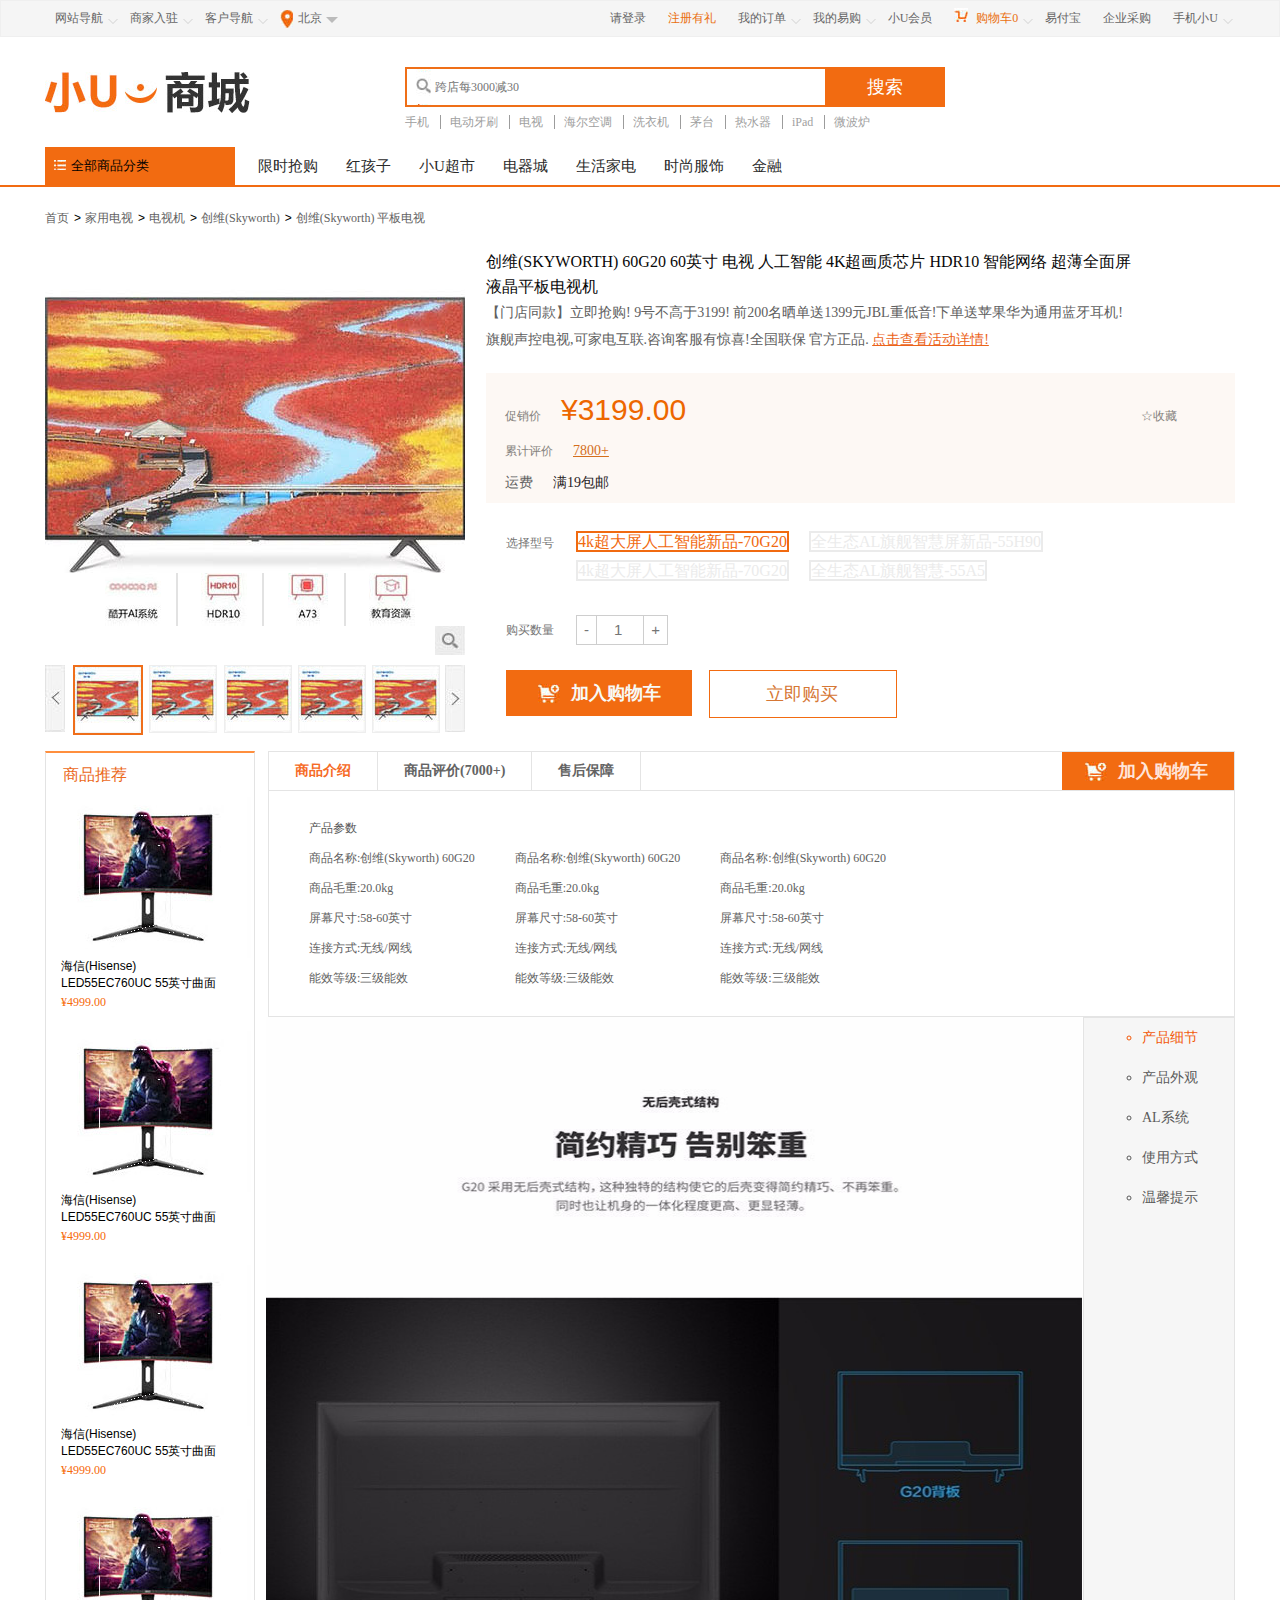
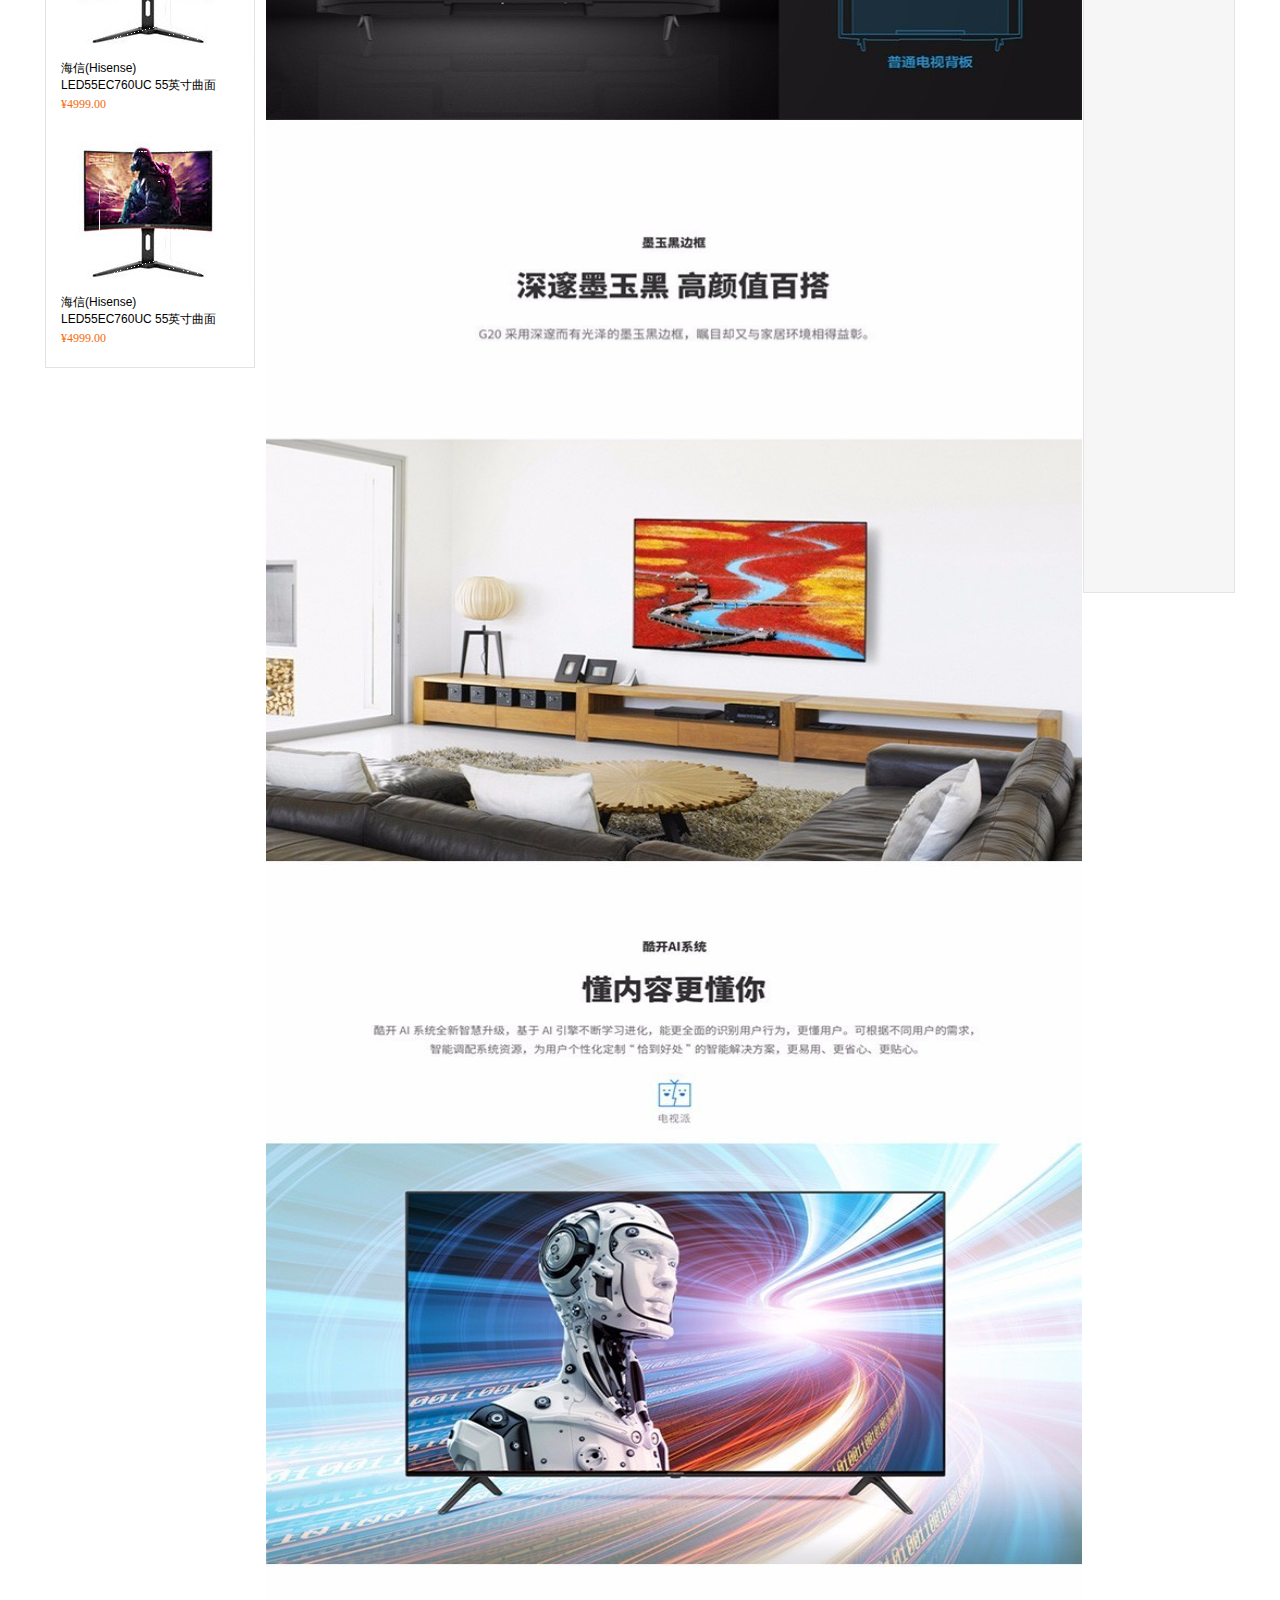
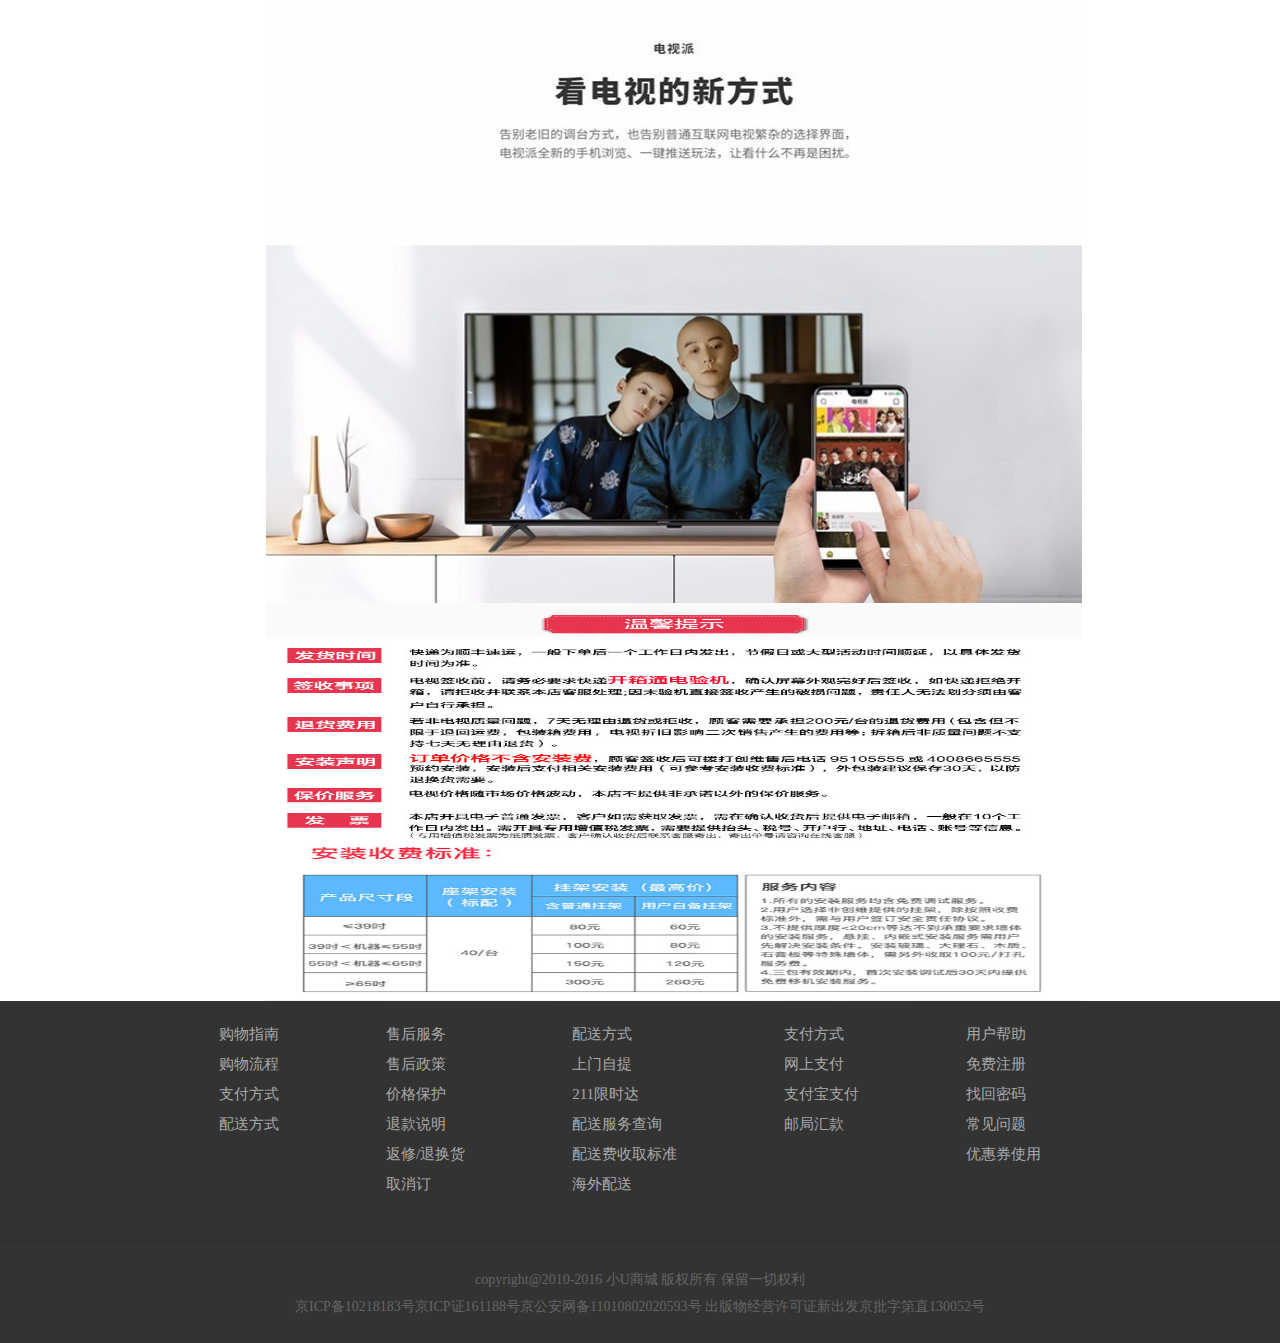
<file: goods.html>
<!DOCTYPE html>
<html lang="en">
<head>
    <meta charset="UTF-8">
    <meta name="viewport" content="width=device-width, initial-scale=1.0">
    
    <meta name="description" content="【中公优就业-职业IT培训机构】提供互联网营销、JAVA大数据、UI/UE、Web前端、Python人工智能、PHP、软件测试、AV/VR、Linux等IT培训课程。 靠谱IT培训，上优就业。">
    <meta name="keywords" content="IT培训,IT培训机构,大学生IT培训,IT培训学校,IT培训班">
    <title>小U商城</title>
    <link rel="icon" href="./images/title_icon.ico">
    <link rel="stylesheet" href="./css/reset.css">
    <link rel="stylesheet" href="./css/public.css">
    <!-- <link rel="stylesheet" href="./css/index.css"> -->
    <!-- <link rel="stylesheet" href="./css/list.css"> -->
    <link rel="stylesheet" href="./css/goods.css">
    
</head>
<body>
    <!-- toolbar -->
    <div class="toolbar">
        <div class="inner clearfix">
            <ul class="fl">
                <li><a href="#">网站导航<em class="down"></em></a></li>
                <!-- em 和down用来做向下的箭头 -->
                <li><a href="#">商家入驻<em class="down"></em></a>
                </li>
                <li><a href="#">客户导航<em class="down"></em></a>
               </li>
                <li><a href="#"><i class="addreIcon"></i>北京<b class="arr"></b></a>
                </li>
            </ul>
            <ul class="fr">
                <li><a href="#">请登录</a></li>
                <li class="cold6f"><a href="#">注册有礼</a></li>
                <li><a href="#">我的订单<em class="down"></em></a></li>
                <li><a href="#">我的易购<em class="down"></em></a></li>
                <li><a href="#">小U会员</a></li>
                <li class="cold6f"><a href="#"><i class="cartIcon"></i>购物车<b>0</b><em class="down"></em></a></li>
                <li><a href="#">易付宝</a></li>
                <li><a href="#">企业采购</a></li>
                <li><a href="#">手机小U<em class="down"></em></a></li>
            </ul>

        </div>
    </div>

    <!-- header -->
    <div class="header inner  clearfix">
        <a class=" logo fl" href="index.html"><img src="./images/logo.jpg" alt=""></a>
        <form class="fl" action="#">
            <div class="search">
                 <input type="text" placeholder="跨店每3000减30"><input type="submit" value="搜索">
            </div>
            <div class="keyWordNew clearfix">
                <input type="hidden" value="跨店每3000减30">
                <a href="#">手机</a>
                <a href="#">电动牙刷</a>
                <a href="#">电视</a>
                <a class="cold6f" href="#">海尔空调</a>
                <a href="#">洗衣机</a>
                <a href="#">茅台</a>
                <a href="#">热水器</a>
                <a href="#">iPad</a>
                <a class="last" href="#">微波炉</a>
            </div>
           
        </form>

    </div>

    <!-- navbar -->
    <div class="navbar">
        <div class="inner">
            <ul class="nav clearfix">
                <li class="nav_li1"><a href="#">限时抢购</a></li>
                <li><a href="#">红孩子</a></li>
                <li><a href="#">小U超市</a></li>
                <li><a href="#">电器城</a></li>
                <li><a href="#">生活家电</a></li>
                <li><a href="#">时尚服饰</a></li>
                <li><a href="#">金融</a></li>
            </ul>
            <div class="menu">
                <div class="left">
                    <h3><i></i>全部商品分类</h3>
                    <ul>
                        <li><a href="">手机</a><span>|</span>
                            <a href="">手机</a><span>|</span>
                            <a href="">手机</a>
                        </li>
                        <li><a href="">手机</a><span>|</span>
                            <a href="">手机</a><span>|</span>
                            <a href="">手机</a>
                           
                        </li>
                        <li><a href="">手机</a><span>|</span>
                            <a href="">手机</a><span>|</span>
                            <a href="">手机</a>
                            
                        </li>
                        <li><a href="">手机</a><span>|</span>
                            <a href="">手机</a><span>|</span>
                            <a href="">手机</a>
                        </li>
                        <li><a href="">手机</a><span>|</span>
                            <a href="">手机</a><span>|</span>
                            <a href="">手机</a>
                        </li>
                        <li><a href="">手机</a><span>|</span>
                            <a href="">手机</a><span>|</span>
                            <a href="">手机</a>
                        </li>
                        <li><a href="">手机</a><span>|</span>
                            <a href="">手机</a><span>|</span>
                            <a href="">手机</a>
                        </li>
                        <li><a href="">手机</a><span>|</span>
                            <a href="">手机</a><span>|</span>
                            <a href="">手机</a>
                        </li>
                        <li><a href="">手机</a><span>|</span>
                            <a href="">手机</a><span>|</span>
                            <a href="">手机</a>
                        </li>
                        <li><a href="">手机</a><span>|</span>
                            <a href="">手机</a><span>|</span>
                            <a href="">手机</a>
                        </li>
                        <li><a href="">手机</a><span>|</span>
                            <a href="">手机</a><span>|</span>
                            <a href="">手机</a>
                        </li>
                        <li><a href="">手机</a><span>|</span>
                            <a href="">手机</a><span>|</span>
                            <a href="">手机</a>
                        </li>
                        <li><a href="">手机</a><span>|</span>
                            <a href="">手机</a><span>|</span>
                            <a href="">手机</a>
                        </li>
                        <li><a href="">手机</a><span>|</span>
                            <a href="">手机</a><span>|</span>
                            <a href="">手机</a>
                        </li>
                        <li><a href="">手机</a><span>|</span>
                            <a href="">手机</a><span>|</span>
                            <a href="">手机</a>
                        </li>
                    </ul>
                </div>
            </div>
        </div>
    </div>

    <!-- main -->
    <div class="main">
        <div class="inner clearfix">
            <div class="div1 clearfix">
             <ul>
                <li><a href="#">首页</a><span>></span></li>
                <li><a href="#">家用电视</a><span>></span></li>
                <li><a href="#">电视机</a><span>></span></li>
                <li><a href="#">创维(Skyworth)</a><span>></span></li>
                <li><a href="#">创维(Skyworth) 平板电视</a></li>
             </ul>
            </div>

            <div class="main_left clearfix">
                <a href="#"><img src="./images/chuangwei_03.jpg" alt="电视"></a>
                <ul>
                    <li>
                        <a class="a1" href="#"><img src="./images/kk_03.jpg" alt="酷开"></a>
                        <a href="#"><img src="./images/HDR_03.jpg" alt="hdr"></a>
                        <a href="#"><img src="./images/A73_05.jpg" alt="a73"></a>
                        <a class="a2" href="#"><img src="./images/jiaoyu_07.jpg" alt="教育"></a>
                    </li>
                </ul>
                <div class="div1"></div>
                <div class="div2">
                    <div class="btn_left"></div>
                    <div class="btn_right"></div>
                    <a class="a1" href="#"><img src="./images/didianshi_03.jpg" alt="电视"></a>
                    <a href="#"><img src="./images/didianshi_03.jpg" alt="电视"></a>
                    <a href="#"><img src="./images/didianshi_03.jpg" alt="电视"></a>
                    <a href="#"><img src="./images/didianshi_03.jpg" alt="电视"></a>
                    <a href="#"><img src="./images/didianshi_03.jpg" alt="电视"></a>
                </div>
            </div>

            <div class="main_right clearfix">
                <h3>创维(SKYWORTH) 60G20 60英寸 电视 人工智能 4K超画质芯片 HDR10 智能网络 超薄全面屏<br>液晶平板电视机</h3>
                <p>【门店同款】立即抢购! 9号不高于3199! 前200名晒单送1399元JBL重低音!下单送苹果华为通用蓝牙耳机!<br>旗舰声控电视,可家电互联.咨询客服有惊喜!全国联保 官方正品. <a href="#">点击查看活动详情!</a></p>
                <div class="div1">
                    <p class="p1">促销价<span>¥3199.00</span><a href="#"><i>☆</i>收藏</a></p>
                    <p class="p2">累计评价<a href="#">7800+</a></p>
                    <p class="p3">运费<span>满19包邮</span></p>
                </div>
                <p class="p4"><em>选择型号</em><span>4k超大屏人工智能新品-70G20</span><i>全生态AL旗舰智慧屏新品-55H90</i></p>
                <p class="p5"><span>4k超大屏人工智能新品-70G20</span><i>全生态AL旗舰智慧-55A5</i></p>
                <div class="div2 clearfix">
                    <p>购买数量</p>
                    <a class="a1" href="#">-</a>
                    <a class="a2" href="#">1</a>
                    <a class="a3" href="#">+</a>
                
                </div>
                
                <div class="div3">
                    <div class="div4"><a href="#">加入购物车</a></div>
                    <div class="div5"><a href="#">立即购买</a></div>
                </div>
            </div>

            <div class="main_bl clearfix">
                <h3>商品推荐</h3>
             <div class="div1">
                <div class="img">
                    <img src="./images/diannao_03.jpg" alt="电脑">
                </div>
                <p>海信(Hisense)</p>
                <p>LED55EC760UC 55英寸曲面</p>
                <p class="p1">¥4999.00</p>
             </div>
             <div class="div1">
                <div class="img">
                    <img src="./images/diannao_03.jpg" alt="电脑">
                </div>
                <p>海信(Hisense)</p>
                <p>LED55EC760UC 55英寸曲面</p>
                <p class="p1">¥4999.00</p>
             </div>
             <div class="div1">
                <div class="img">
                    <img src="./images/diannao_03.jpg" alt="电脑">
                </div>
                <p>海信(Hisense)</p>
                <p>LED55EC760UC 55英寸曲面</p>
                <p class="p1">¥4999.00</p>
             </div>
             <div class="div1">
                <div class="img">
                    <img src="./images/diannao_03.jpg" alt="电脑">
                </div>
                <p>海信(Hisense)</p>
                <p>LED55EC760UC 55英寸曲面</p>
                <p class="p1">¥4999.00</p>
             </div>
             <div class="div1">
                <div class="img">
                    <img src="./images/diannao_03.jpg" alt="电脑">
                </div>
                <p>海信(Hisense)</p>
                <p>LED55EC760UC 55英寸曲面</p>
                <p class="p1">¥4999.00</p>
             </div>


            </div>

            <div class="main_br clearfix">
                <ul class="clearfix">
                    <li class="li2"><a href="#">商品介绍</a></li>
                    <li><a href="#">商品评价(7000+)</a></li>
                    <li><a href="#">售后保障</a></li>
                    <li class="li1"><a href="#">加入购物车</a></li>
                </ul>
                <p>产品参数</p>
                <dl>
                    <li>商品名称:创维(Skyworth) 60G20</li>
                    <li>商品毛重:20.0kg</li>
                    <li>屏幕尺寸:58-60英寸</li>
                    <li>连接方式:无线/网线</li>
                    <li>能效等级:三级能效</li>
                </dl>
                <dl>
                    <li>商品名称:创维(Skyworth) 60G20</li>
                    <li>商品毛重:20.0kg</li>
                    <li>屏幕尺寸:58-60英寸</li>
                    <li>连接方式:无线/网线</li>
                    <li>能效等级:三级能效</li>
                </dl>
                <dl>
                    <li>商品名称:创维(Skyworth) 60G20</li>
                    <li>商品毛重:20.0kg</li>
                    <li>屏幕尺寸:58-60英寸</li>
                    <li>连接方式:无线/网线</li>
                    <li>能效等级:三级能效</li>
                </dl>


            </div>

            

            <div class="main_btr">
                <ul>
                    <li class="li1">产品细节</li>
                    <li>产品外观</li>
                    <li>AL系统</li>
                    <li>使用方式</li>
                    <li>温馨提示</li>
                </ul>

            </div>

            <div class="main_bt clearfix">
                <a href="#"><img src="./images/tv/tvInfo-1-1.jpg" alt=""></a>
                <a href="#"><img src="./images/tv/tvInfo-1-2.jpg" alt=""></a>
                <a href="#"><img src="./images/tv/tvInfo-2-1.jpg" alt=""></a>
                <a href="#"><img class="img1" src="./images/tv/tvInfo-2-2.jpg" alt=""></a>
                <a href="#"><img class="img1" src="./images/tv/tvInfo-2-3.jpg" alt=""></a>
                <a href="#"><img class="img1" src="./images/tv/tvInfo-2-4.jpg" alt=""></a>
                <a href="#"><img class="img1" src="./images/tv/tvInfo-2-5.jpg" alt=""></a>
                <a href="#"><img class="img1" src="./images/tv/tvInfo-3.jpg" alt=""></a>
            </div>

        </div>

        
    </div>
   
    
    
    
    <!-- footer -->
    <div class="footer">
        <div class="inner">
            <div class="items clearfix items_left">
                <ul>
                    <li class="items_li1"><a href="#">购物指南</a></li>
                    <li><a href="#">购物流程</a></li>
                    <li><a href="#">支付方式</a></li>
                    <li><a href="#">配送方式</a></li>
                </ul>
            </div>
            <div class="items items_le">
                <ul>
                    <li class="items_li1"><a href="#">售后服务</a></li>
                <li><a href="#">售后政策</a></li>
                <li><a href="#">价格保护</a></li>
                <li><a href="#">退款说明</a></li>
                <li><a href="#">返修/退换货</a></li>
                <li><a href="#">取消订</a></li>
                </ul>
                
            </div>
            <div class="items items_le">
                <ul><li class="items_li1"><a href="#">配送方式</a></li>
                <li><a href="#">上门自提</a></li>
                <li><a href="#">211限时达</a></li>
                <li><a href="#">配送服务查询</a></li>
                <li><a href="#">配送费收取标准</a></li>
                <li><a href="#">海外配送</a></li>
            </ul>
                
            </div>
            <div class="items items_le">
                <ul>
                    <li class="items_li1"><a href="#">支付方式</a></li>
                <li><a href="#">网上支付</a></li>
                <li><a href="#">支付宝支付</a></li>
                <li><a href="#">邮局汇款</a></li>
                </ul>
                
            </div>
            <div class="items items_le">
                <ul>
                    <li class="items_li1"><a href="#">用户帮助</a></li>
                <li><a href="#">免费注册</a></li>
                <li><a href="#">找回密码</a></li>
                <li><a href="#">常见问题</a></li>
                <li><a href="#">优惠券使用</a></li>
                </ul>
                
            </div>
        </div>
    </div>

    <!-- copy -->
    <div class="copy">
        <p class="copy_p1">copyright@2010-2016 小U商城 版权所有 保留一切权利</p>
        <p class="copy_p2">京ICP备10218183号京ICP证161188号<a href="#">京公安网备</a>11010802020593号 出版物经营许可证新出发京批字第直130052号</p>
    </div>
    
</body>
</html>
</file>
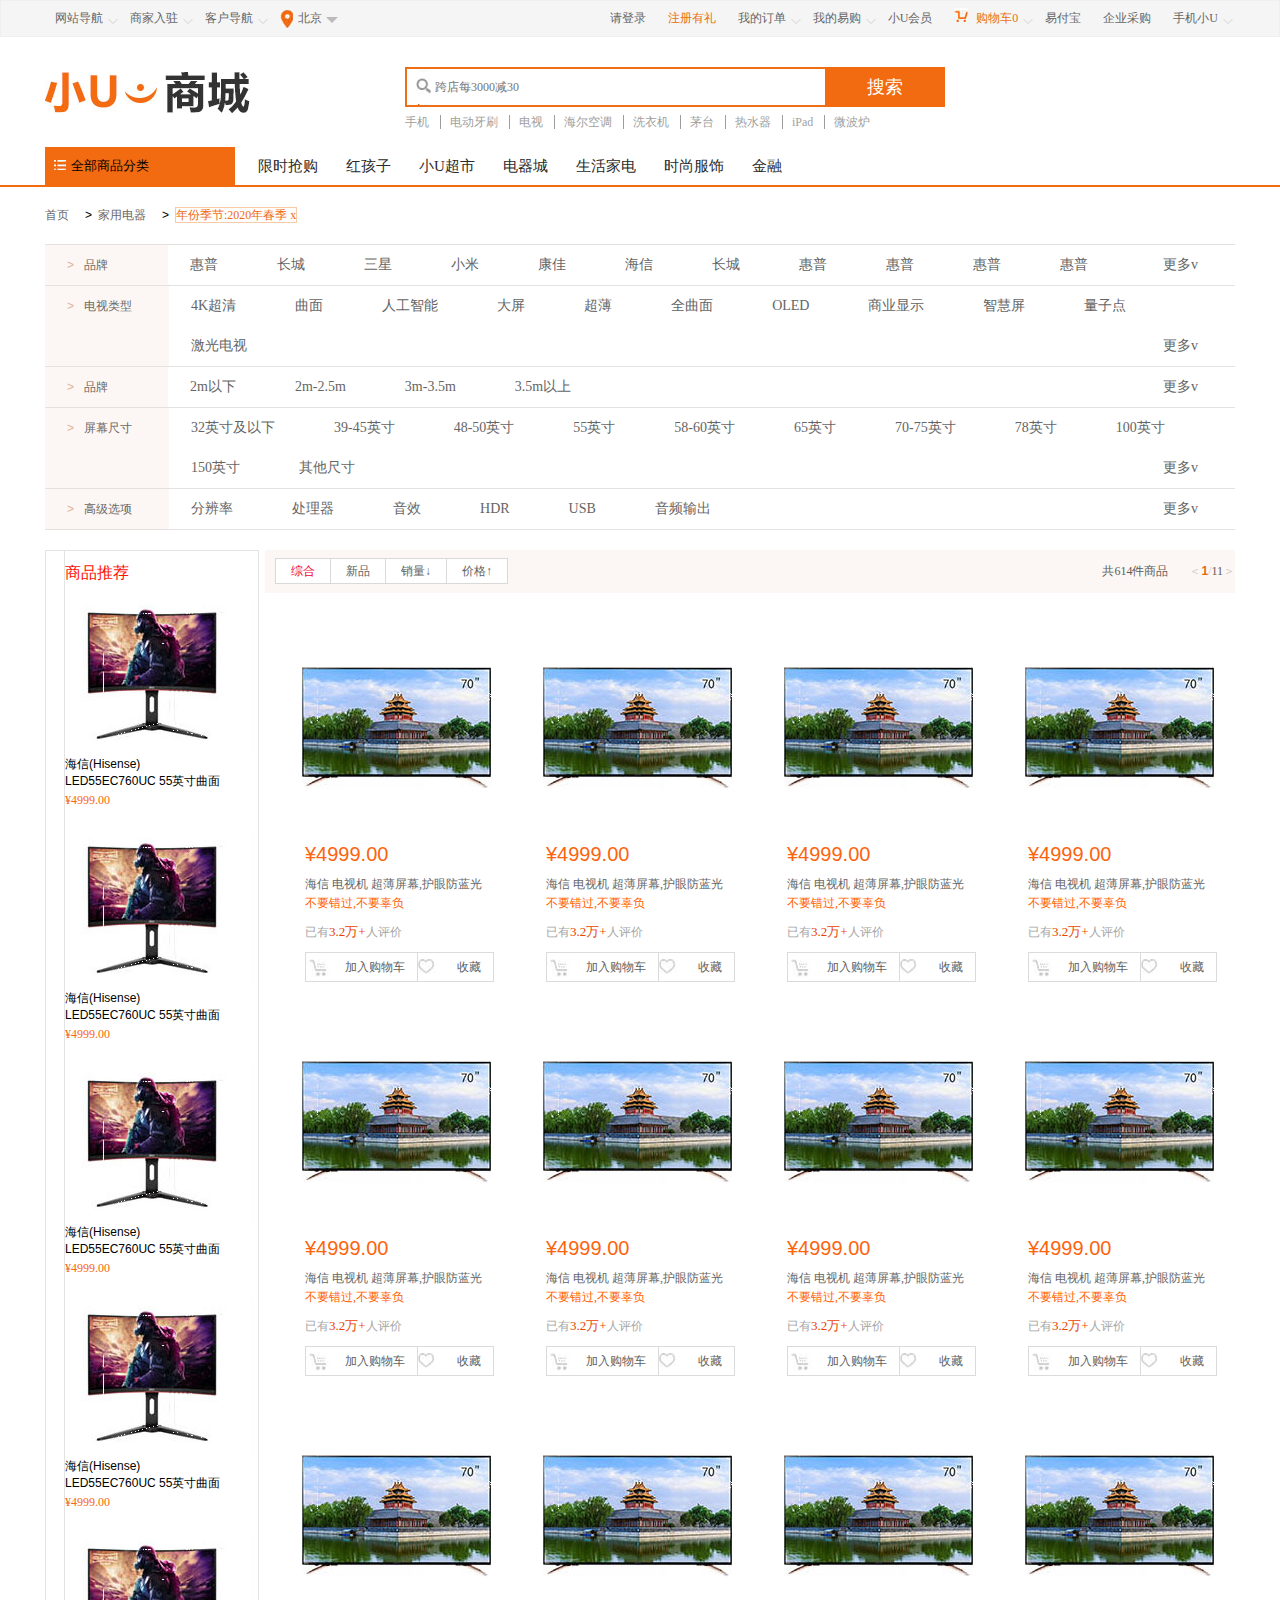
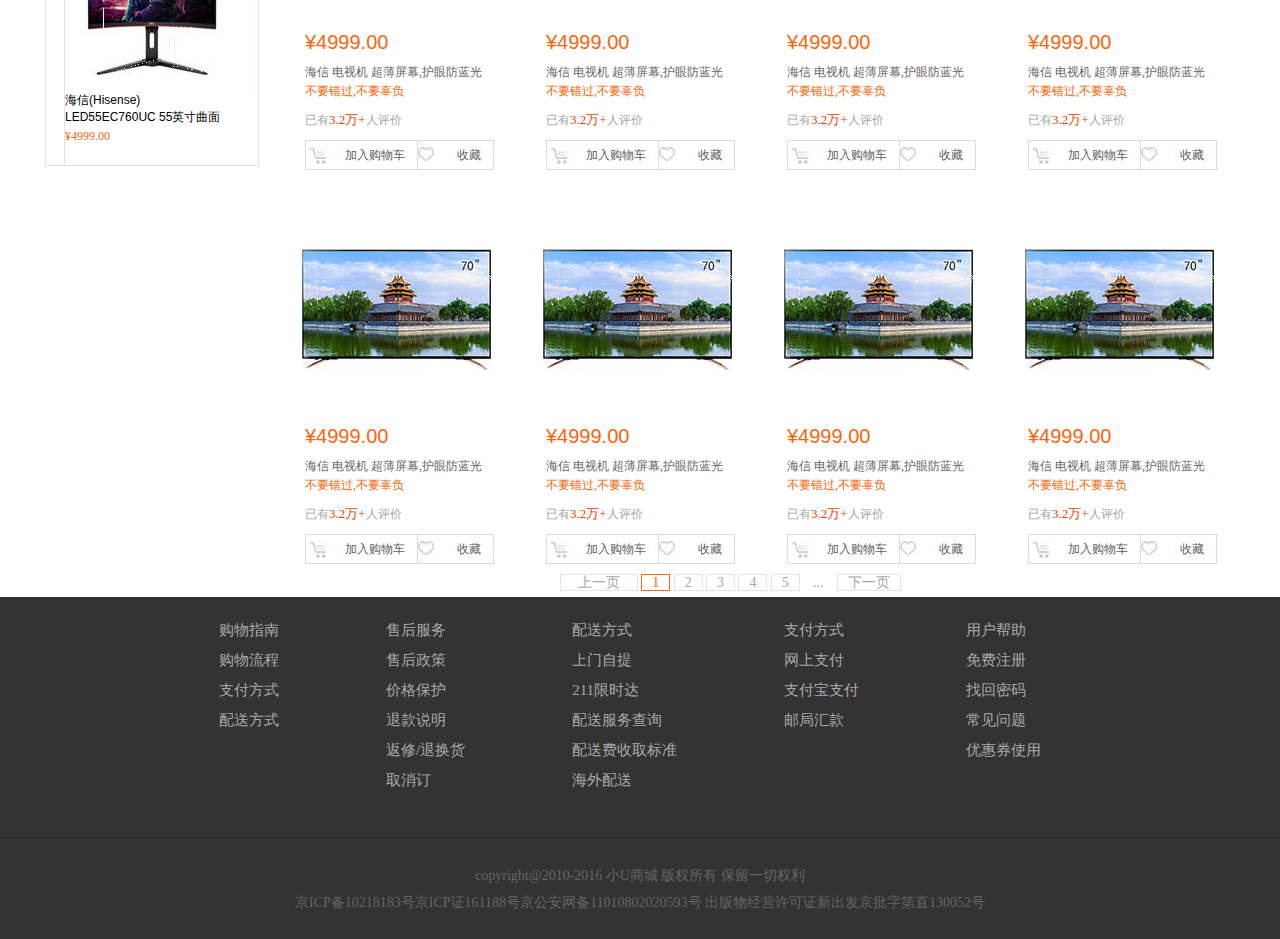
<file: list.html>
<!DOCTYPE html>
<html lang="en">
<head>
    <meta charset="UTF-8">
    <meta name="viewport" content="width=device-width, initial-scale=1.0">
    
    <meta name="description" content="【中公优就业-职业IT培训机构】提供互联网营销、JAVA大数据、UI/UE、Web前端、Python人工智能、PHP、软件测试、AV/VR、Linux等IT培训课程。 靠谱IT培训，上优就业。">
    <meta name="keywords" content="IT培训,IT培训机构,大学生IT培训,IT培训学校,IT培训班">
    <title>小U商城</title>
    <link rel="icon" href="./images/title_icon.ico">
    <link rel="stylesheet" href="./css/reset.css">
    <link rel="stylesheet" href="./css/public.css">
    <!-- <link rel="stylesheet" href="./css/index.css"> -->
    <link rel="stylesheet" href="./css/list.css">
    
</head>
<body>
    <!-- toolbar -->
    <div class="toolbar">
        <div class="inner clearfix">
            <ul class="fl">
                <li><a href="#">网站导航<em class="down"></em></a></li>
                <!-- em 和down用来做向下的箭头 -->
                <li><a href="#">商家入驻<em class="down"></em></a>
                </li>
                <li><a href="#">客户导航<em class="down"></em></a>
               </li>
                <li><a href="#"><i class="addreIcon"></i>北京<b class="arr"></b></a>
                </li>
            </ul>
            <ul class="fr">
                <li><a href="#">请登录</a></li>
                <li class="cold6f"><a href="#">注册有礼</a></li>
                <li><a href="#">我的订单<em class="down"></em></a></li>
                <li><a href="#">我的易购<em class="down"></em></a></li>
                <li><a href="#">小U会员</a></li>
                <li class="cold6f"><a href="#"><i class="cartIcon"></i>购物车<b>0</b><em class="down"></em></a></li>
                <li><a href="#">易付宝</a></li>
                <li><a href="#">企业采购</a></li>
                <li><a href="#">手机小U<em class="down"></em></a></li>
            </ul>

        </div>
    </div>

    <!-- header -->
    <div class="header inner  clearfix">
        <a class=" logo fl" href="index.html"><img src="./images/logo.jpg" alt=""></a>
        <form class="fl" action="#">
            <div class="search">
                 <input type="text" placeholder="跨店每3000减30"><input type="submit" value="搜索">
            </div>
            <div class="keyWordNew clearfix">
                <input type="hidden" value="跨店每3000减30">
                <a href="#">手机</a>
                <a href="#">电动牙刷</a>
                <a href="#">电视</a>
                <a class="cold6f" href="#">海尔空调</a>
                <a href="#">洗衣机</a>
                <a href="#">茅台</a>
                <a href="#">热水器</a>
                <a href="#">iPad</a>
                <a class="last" href="#">微波炉</a>
            </div>
           
        </form>

    </div>

    <!-- navbar -->
    <div class="navbar">
        <div class="inner">
            <ul class="nav clearfix">
                <li class="nav_li1"><a href="#">限时抢购</a></li>
                <li><a href="#">红孩子</a></li>
                <li><a href="#">小U超市</a></li>
                <li><a href="#">电器城</a></li>
                <li><a href="#">生活家电</a></li>
                <li><a href="#">时尚服饰</a></li>
                <li><a href="#">金融</a></li>
            </ul>
            <div class="menu">
                <div class="left">
                    <h3><i></i>全部商品分类</h3>
                    <ul>
                        <li><a href="">手机</a><span>|</span>
                            <a href="">手机</a><span>|</span>
                            <a href="">手机</a>
                        </li>
                        <li><a href="">手机</a><span>|</span>
                            <a href="">手机</a><span>|</span>
                            <a href="">手机</a>
                           
                        </li>
                        <li><a href="">手机</a><span>|</span>
                            <a href="">手机</a><span>|</span>
                            <a href="">手机</a>
                            
                        </li>
                        <li><a href="">手机</a><span>|</span>
                            <a href="">手机</a><span>|</span>
                            <a href="">手机</a>
                        </li>
                        <li><a href="">手机</a><span>|</span>
                            <a href="">手机</a><span>|</span>
                            <a href="">手机</a>
                        </li>
                        <li><a href="">手机</a><span>|</span>
                            <a href="">手机</a><span>|</span>
                            <a href="">手机</a>
                        </li>
                        <li><a href="">手机</a><span>|</span>
                            <a href="">手机</a><span>|</span>
                            <a href="">手机</a>
                        </li>
                        <li><a href="">手机</a><span>|</span>
                            <a href="">手机</a><span>|</span>
                            <a href="">手机</a>
                        </li>
                        <li><a href="">手机</a><span>|</span>
                            <a href="">手机</a><span>|</span>
                            <a href="">手机</a>
                        </li>
                        <li><a href="">手机</a><span>|</span>
                            <a href="">手机</a><span>|</span>
                            <a href="">手机</a>
                        </li>
                        <li><a href="">手机</a><span>|</span>
                            <a href="">手机</a><span>|</span>
                            <a href="">手机</a>
                        </li>
                        <li><a href="">手机</a><span>|</span>
                            <a href="">手机</a><span>|</span>
                            <a href="">手机</a>
                        </li>
                        <li><a href="">手机</a><span>|</span>
                            <a href="">手机</a><span>|</span>
                            <a href="">手机</a>
                        </li>
                        <li><a href="">手机</a><span>|</span>
                            <a href="">手机</a><span>|</span>
                            <a href="">手机</a>
                        </li>
                        <li><a href="">手机</a><span>|</span>
                            <a href="">手机</a><span>|</span>
                            <a href="">手机</a>
                        </li>
                    </ul>
                </div>
            </div>
        </div>
    </div>

    <!-- main -->
    <div class="main_top clearfix">
        <div class="inner">
            <div class="div1 clearfix">
                <ul>
                    <li><a href="#">首页</a><span>></span></li>
                    <li><a href="#">家用电器</a><span>></span></li>
                    <li class="li1"><a href="#">年份季节:2020年春季 x</a></li>
                </ul>
            </div>

            <div class="div2 clearfix">
                <div class="div3">
                    <dl>
                    <dt><span>></span><i>品牌</i></dt>
                    <dd><a href="#">惠普</a></dd>
                    <dd><a href="#">长城</a></dd>
                    <dd><a href="#">三星</a></dd>
                    <dd><a href="#">小米</a></dd>
                    <dd><a href="#">康佳</a></dd>
                    <dd><a href="#">海信</a></dd>
                    <dd><a href="#">长城</a></dd>
                    <dd><a href="#">惠普</a></dd>
                    <dd><a href="#">惠普</a></dd>
                    <dd><a href="#">惠普</a></dd>
                    <dd><a href="#">惠普</a></dd>
                    <dd class="dtr"><a href="#">更多v</a></dd> 
                    </dl>
                </div>

                <div class="div4">
                    <dl>
                    <dt class="dt1"><span>></span><i>电视类型</i></dt>
                    <dd><a href="#">4K超清</a></dd>
                    <dd><a href="#">曲面</a></dd>
                    <dd><a href="#">人工智能</a></dd>
                    <dd><a href="#">大屏</a></dd>
                    <dd><a href="#">超薄</a></dd>
                    <dd><a href="#">全曲面</a></dd>
                    <dd><a href="#">OLED</a></dd>
                    <dd><a href="#">商业显示</a></dd>
                    <dd><a href="#">智慧屏</a></dd>
                    <dd><a href="#">量子点</a></dd>
                    <dd><a href="#">激光电视</a></dd>
                    <dd class="dtr"><a href="#">更多v</a></dd> 
                </dl>
                </div>

                <div class="div3">
                    <dl>
                    <dt><span>></span><i>品牌</i></dt>
                    <dd><a href="#">2m以下</a></dd>
                    <dd><a href="#">2m-2.5m</a></dd>
                    <dd><a href="#">3m-3.5m</a></dd>
                    <dd><a href="#">3.5m以上</a></dd>
                    <dd class="dtr"><a href="#">更多v</a></dd> 
                    </dl>
                </div>
                
                <div class="div4">
                    <dl>
                    <dt class="dt1"><span>></span><i>屏幕尺寸</i></dt>
                    <dd><a href="#">32英寸及以下</a></dd>
                    <dd><a href="#">39-45英寸</a></dd>
                    <dd><a href="#">48-50英寸</a></dd>
                    <dd><a href="#">55英寸</a></dd>
                    <dd><a href="#">58-60英寸</a></dd>
                    <dd><a href="#">65英寸</a></dd>
                    <dd><a href="#">70-75英寸</a></dd>
                    <dd><a href="#">78英寸</a></dd>
                    <dd><a href="#">100英寸</a></dd>
                    <dd><a href="#">150英寸</a></dd>
                    <dd><a href="#">其他尺寸</a></dd>
                    <dd class="dtr"><a href="#">更多v</a></dd> 
                </dl>
                </div>

                
                <div class="div3 div5">
                    <dl>
                    <dt><span>></span><i>高级选项</i></dt>
                    <dd><a href="#">分辨率</a></dd>
                    <dd><a href="#">处理器</a></dd>
                    <dd><a href="#">音效</a></dd>
                    <dd><a href="#">HDR</a></dd>
                    <dd><a href="#">USB</a></dd>
                    <dd><a href="#">音频输出</a></dd>
                    <dd class="dtr"><a href="#">更多v</a></dd> 
                    </dl>
                </div>
                
                

            </div>
        </div>
    </div>
    
    <div class="main_bottom inner clearfix">
        <div class="main_left clearfix">
            <h3>商品推荐</h3>
            <div class="div1">
                <div class="img">
                    <img src="./images/diannao_03.jpg" alt="电脑">
                </div>
                <p>海信(Hisense)</p>
                <p>LED55EC760UC 55英寸曲面</p>
                <p class="p1">¥4999.00</p>
            </div>
            <div class="div1">
                <div class="img">
                    <img src="./images/diannao_03.jpg" alt="电脑">
                </div>
                <p>海信(Hisense)</p>
                <p>LED55EC760UC 55英寸曲面</p>
                <p class="p1">¥4999.00</p>
            </div>
            <div class="div1">
                <div class="img">
                    <img src="./images/diannao_03.jpg" alt="电脑">
                </div>
                <p>海信(Hisense)</p>
                <p>LED55EC760UC 55英寸曲面</p>
                <p class="p1">¥4999.00</p>
            </div>
            <div class="div1">
                <div class="img">
                    <img src="./images/diannao_03.jpg" alt="电脑">
                </div>
                <p>海信(Hisense)</p>
                <p>LED55EC760UC 55英寸曲面</p>
                <p class="p1">¥4999.00</p>
            </div>
            <div class="div1">
                <div class="img">
                    <img src="./images/diannao_03.jpg" alt="电脑">
                </div>
                <p>海信(Hisense)</p>
                <p>LED55EC760UC 55英寸曲面</p>
                <p class="p1">¥4999.00</p>
            </div>

        </div>
        <div class="main_right clearfix">
            <div class="div1">
                <ul>
                    <li><a class="a2" href="#">综合</a>
                <a href="#">新品</a>
                <a href="#">销量↓</a>
                <a class="a1" href="#">价格↑</a></li>
                </ul>
                <p><b>共614件商品</b><span>＜<i>1</i>/<em>11</em>＞</span></p>
                
            </div>

            <div class="div2">
                <div class="div3">
                    <img src="./images/haixin_03.jpg" alt="电视">
                </div>
                <p class="p1">¥4999.00</p>
                <p class="p2">海信 电视机 超薄屏幕,护眼防蓝光</p>
                <p class="p3">不要错过,不要辜负</p>
                <p class="p4">已有<span>3.2万+</span>人评价</p>
                <a class="a1" href="#">加入购物车</a>
                <a class="a2" href="#">收藏</a>
            </div>
            <div class="div2">
                <div class="div3 div4">
                    <img src="./images/haixin_03.jpg" alt="电视">
                </div>
                <p class="p1">¥4999.00</p>
                <p class="p2">海信 电视机 超薄屏幕,护眼防蓝光</p>
                <p class="p3">不要错过,不要辜负</p>
                <p class="p4">已有<span>3.2万+</span>人评价</p>
                <a class="a1" href="#">加入购物车</a>
                <a class="a2" href="#">收藏</a>
            </div>
            <div class="div2">
                <div class="div3">
                    <img src="./images/haixin_03.jpg" alt="电视">
                </div>
                <p class="p1">¥4999.00</p>
                <p class="p2">海信 电视机 超薄屏幕,护眼防蓝光</p>
                <p class="p3">不要错过,不要辜负</p>
                <p class="p4">已有<span>3.2万+</span>人评价</p>
                <a class="a1" href="#">加入购物车</a>
                <a class="a2" href="#">收藏</a>
            </div>
            <div class="div2">
                <div class="div3">
                    <img src="./images/haixin_03.jpg" alt="电视">
                </div>
                <p class="p1">¥4999.00</p>
                <p class="p2">海信 电视机 超薄屏幕,护眼防蓝光</p>
                <p class="p3">不要错过,不要辜负</p>
                <p class="p4">已有<span>3.2万+</span>人评价</p>
                <a class="a1" href="#">加入购物车</a>
                <a class="a2" href="#">收藏</a>
            </div>
            <div class="div2">
                <div class="div3">
                    <img src="./images/haixin_03.jpg" alt="电视">
                </div>
                <p class="p1">¥4999.00</p>
                <p class="p2">海信 电视机 超薄屏幕,护眼防蓝光</p>
                <p class="p3">不要错过,不要辜负</p>
                <p class="p4">已有<span>3.2万+</span>人评价</p>
                <a class="a1" href="#">加入购物车</a>
                <a class="a2" href="#">收藏</a>
            </div>
            <div class="div2 div4">
                <div class="div3">
                    <img src="./images/haixin_03.jpg" alt="电视">
                </div>
                <p class="p1">¥4999.00</p>
                <p class="p2">海信 电视机 超薄屏幕,护眼防蓝光</p>
                <p class="p3">不要错过,不要辜负</p>
                <p class="p4">已有<span>3.2万+</span>人评价</p>
                <a class="a1" href="#">加入购物车</a>
                <a class="a2" href="#">收藏</a>
            </div>
            <div class="div2">
                <div class="div3">
                    <img src="./images/haixin_03.jpg" alt="电视">
                </div>
                <p class="p1">¥4999.00</p>
                <p class="p2">海信 电视机 超薄屏幕,护眼防蓝光</p>
                <p class="p3">不要错过,不要辜负</p>
                <p class="p4">已有<span>3.2万+</span>人评价</p>
                <a class="a1" href="#">加入购物车</a>
                <a class="a2" href="#">收藏</a>
            </div>
            <div class="div2">
                <div class="div3">
                    <img src="./images/haixin_03.jpg" alt="电视">
                </div>
                <p class="p1">¥4999.00</p>
                <p class="p2">海信 电视机 超薄屏幕,护眼防蓝光</p>
                <p class="p3">不要错过,不要辜负</p>
                <p class="p4">已有<span>3.2万+</span>人评价</p>
                <a class="a1" href="#">加入购物车</a>
                <a class="a2" href="#">收藏</a>
            </div>
            <div class="div2">
                <div class="div3">
                    <img src="./images/haixin_03.jpg" alt="电视">
                </div>
                <p class="p1">¥4999.00</p>
                <p class="p2">海信 电视机 超薄屏幕,护眼防蓝光</p>
                <p class="p3">不要错过,不要辜负</p>
                <p class="p4">已有<span>3.2万+</span>人评价</p>
                <a class="a1" href="#">加入购物车</a>
                <a class="a2" href="#">收藏</a>
            </div>
            <div class="div2 div4">
                <div class="div3">
                    <img src="./images/haixin_03.jpg" alt="电视">
                </div>
                <p class="p1">¥4999.00</p>
                <p class="p2">海信 电视机 超薄屏幕,护眼防蓝光</p>
                <p class="p3">不要错过,不要辜负</p>
                <p class="p4">已有<span>3.2万+</span>人评价</p>
                <a class="a1" href="#">加入购物车</a>
                <a class="a2" href="#">收藏</a>
            </div>
            <div class="div2">
                <div class="div3">
                    <img src="./images/haixin_03.jpg" alt="电视">
                </div>
                <p class="p1">¥4999.00</p>
                <p class="p2">海信 电视机 超薄屏幕,护眼防蓝光</p>
                <p class="p3">不要错过,不要辜负</p>
                <p class="p4">已有<span>3.2万+</span>人评价</p>
                <a class="a1" href="#">加入购物车</a>
                <a class="a2" href="#">收藏</a>
            </div>
            <div class="div2">
                <div class="div3">
                    <img src="./images/haixin_03.jpg" alt="电视">
                </div>
                <p class="p1">¥4999.00</p>
                <p class="p2">海信 电视机 超薄屏幕,护眼防蓝光</p>
                <p class="p3">不要错过,不要辜负</p>
                <p class="p4">已有<span>3.2万+</span>人评价</p>
                <a class="a1" href="#">加入购物车</a>
                <a class="a2" href="#">收藏</a>
            </div>
            <div class="div2">
                <div class="div3">
                    <img src="./images/haixin_03.jpg" alt="电视">
                </div>
                <p class="p1">¥4999.00</p>
                <p class="p2">海信 电视机 超薄屏幕,护眼防蓝光</p>
                <p class="p3">不要错过,不要辜负</p>
                <p class="p4">已有<span>3.2万+</span>人评价</p>
                <a class="a1" href="#">加入购物车</a>
                <a class="a2" href="#">收藏</a>
            </div>
            <div class="div2 div4">
                <div class="div3">
                    <img src="./images/haixin_03.jpg" alt="电视">
                </div>
                <p class="p1">¥4999.00</p>
                <p class="p2">海信 电视机 超薄屏幕,护眼防蓝光</p>
                <p class="p3">不要错过,不要辜负</p>
                <p class="p4">已有<span>3.2万+</span>人评价</p>
                <a class="a1" href="#">加入购物车</a>
                <a class="a2" href="#">收藏</a>
            </div>
            <div class="div2">
                <div class="div3">
                    <img src="./images/haixin_03.jpg" alt="电视">
                </div>
                <p class="p1">¥4999.00</p>
                <p class="p2">海信 电视机 超薄屏幕,护眼防蓝光</p>
                <p class="p3">不要错过,不要辜负</p>
                <p class="p4">已有<span>3.2万+</span>人评价</p>
                <a class="a1" href="#">加入购物车</a>
                <a class="a2" href="#">收藏</a>
            </div>
            <div class="div2">
                <div class="div3">
                    <img src="./images/haixin_03.jpg" alt="电视">
                </div>
                <p class="p1">¥4999.00</p>
                <p class="p2">海信 电视机 超薄屏幕,护眼防蓝光</p>
                <p class="p3">不要错过,不要辜负</p>
                <p class="p4">已有<span>3.2万+</span>人评价</p>
                <a class="a1" href="#">加入购物车</a>
                <a class="a2" href="#">收藏</a>
            </div>
        </div>

        <div class="line">
            <ul>
                <li>
                    <a class="a1" href="#">上一页</a>
                    <a class="a4" href="#">1</a>
                    <a href="#">2</a>
                    <a href="#">3</a>
                    <a href="#">4</a>
                    <a href="#">5</a>
                    <a class="a2" href="#">...</a>
                    <a class="a3" href="#">下一页</a>
                
                </li>
            </ul>
        </div>
    </div>
    
    
    
    <!-- footer -->
    <div class="footer">
        <div class="inner">
            <div class="items clearfix items_left">
                <ul>
                    <li class="items_li1"><a href="#">购物指南</a></li>
                    <li><a href="#">购物流程</a></li>
                    <li><a href="#">支付方式</a></li>
                    <li><a href="#">配送方式</a></li>
                </ul>
            </div>
            <div class="items items_le">
                <ul>
                    <li class="items_li1"><a href="#">售后服务</a></li>
                <li><a href="#">售后政策</a></li>
                <li><a href="#">价格保护</a></li>
                <li><a href="#">退款说明</a></li>
                <li><a href="#">返修/退换货</a></li>
                <li><a href="#">取消订</a></li>
                </ul>
                
            </div>
            <div class="items items_le">
                <ul><li class="items_li1"><a href="#">配送方式</a></li>
                <li><a href="#">上门自提</a></li>
                <li><a href="#">211限时达</a></li>
                <li><a href="#">配送服务查询</a></li>
                <li><a href="#">配送费收取标准</a></li>
                <li><a href="#">海外配送</a></li>
            </ul>
                
            </div>
            <div class="items items_le">
                <ul>
                    <li class="items_li1"><a href="#">支付方式</a></li>
                <li><a href="#">网上支付</a></li>
                <li><a href="#">支付宝支付</a></li>
                <li><a href="#">邮局汇款</a></li>
                </ul>
                
            </div>
            <div class="items items_le">
                <ul>
                    <li class="items_li1"><a href="#">用户帮助</a></li>
                <li><a href="#">免费注册</a></li>
                <li><a href="#">找回密码</a></li>
                <li><a href="#">常见问题</a></li>
                <li><a href="#">优惠券使用</a></li>
                </ul>
                
            </div>
        </div>
    </div>

    <!-- copy -->
    <div class="copy">
        <p class="copy_p1">copyright@2010-2016 小U商城 版权所有 保留一切权利</p>
        <p class="copy_p2">京ICP备10218183号京ICP证161188号<a href="#">京公安网备</a>11010802020593号 出版物经营许可证新出发京批字第直130052号</p>
    </div>
    
</body>
</html>
</file>
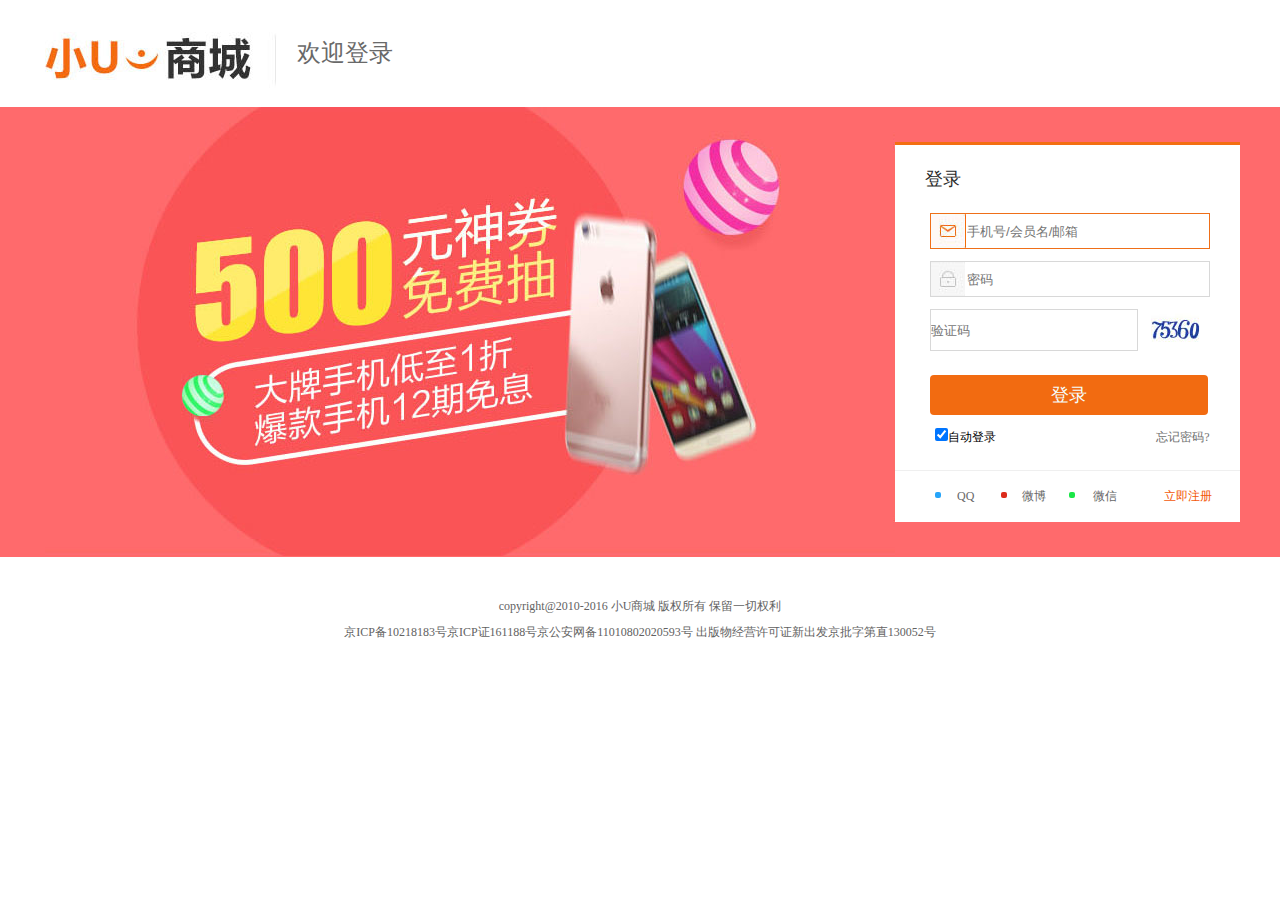
<file: login.html>
<!DOCTYPE html>
<html lang="en">
<head><meta charset="UTF-8">
    <meta name="viewport" content="width=device-width, initial-scale=1.0">
    
    <meta name="description" content="【中公优就业-职业IT培训机构】提供互联网营销、JAVA大数据、UI/UE、Web前端、Python人工智能、PHP、软件测试、AV/VR、Linux等IT培训课程。 靠谱IT培训，上优就业。">
    <meta name="keywords" content="IT培训,IT培训机构,大学生IT培训,IT培训学校,IT培训班">
    <title>请登录</title>
    <link rel="icon" href="./images/title_icon.ico">
    <link rel="stylesheet" href="./css/reset.css">
    <link rel="stylesheet" href="./css/login.css">

</head>
<body>
    <div class="nav">
         <div class="inner">
            <div class="navbar clearfix">
                <a class=" logo" href="index.html"><img src="./images/xiaou_02.jpg" alt=""></a>
                <h3>欢迎登录</h3>

            </div>

         </div>
    </div>
   
    

    <div class="content">
        <div class="inner clearfix">
            <a href="#"><img src="./images/500_03.jpg" alt="beijing"></a>
            <div class="wrap clearfix">
                <p>登录</p>
                <form action="#">
                    <input type="email"  placeholder="手机号/会员名/邮箱" name="email">
                
                    <input type="password"  placeholder="密码" name="password">
                    
                    <input type="text"  placeholder="验证码" name="text">
                    
                    <input type="submit"  value="登录" name="submit">
                    
                    <label><input type="checkbox" name="check" checked><span>自动登录</span></label>
                    <a class="a4" href="#">忘记密码?</a>
                </form>
                <div class="div1">
                    <a class="a1" href="#">QQ</a>
                    <a class="a2" href="#">微博</a>
                    <a class="a3" href="#">微信</a>
                    <a class="a5" href="regsiter.html">立即注册</a>
                       
                            
                        
                    
                </div>

            </div>

        </div>

    </div>

    <div class="copy">
        <p class="copy_p1">copyright@2010-2016 小U商城 版权所有 保留一切权利</p>
        <p class="copy_p2">京ICP备10218183号京ICP证161188号<a href="#">京公安网备</a>11010802020593号 出版物经营许可证新出发京批字第直130052号</p>
    </div>
    

    
    
</body>
</html>
</file>
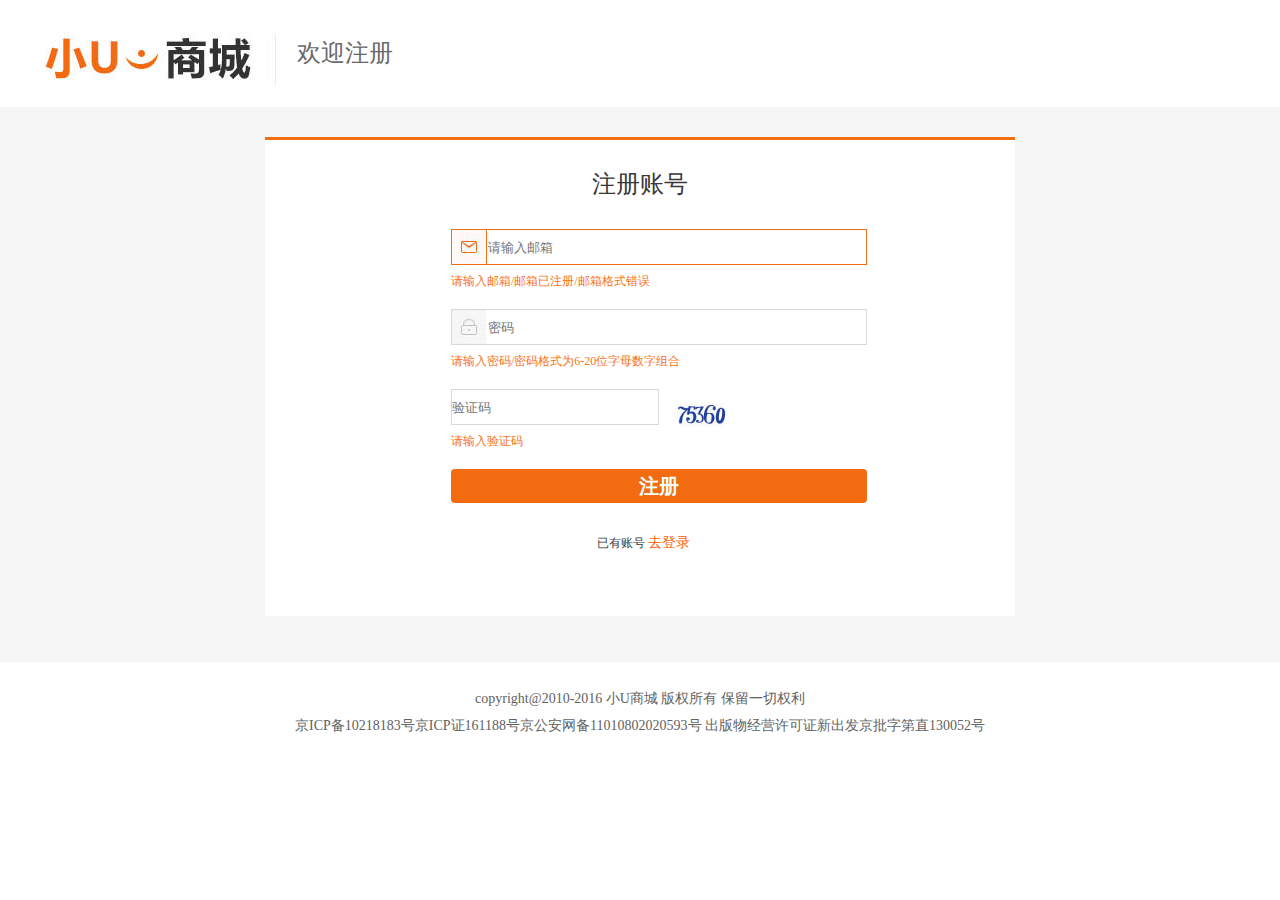
<file: regsiter.html>
<!DOCTYPE html>
<html lang="en">
<head><meta charset="UTF-8">
    <meta name="viewport" content="width=device-width, initial-scale=1.0">
    
    <meta name="description" content="【中公优就业-职业IT培训机构】提供互联网营销、JAVA大数据、UI/UE、Web前端、Python人工智能、PHP、软件测试、AV/VR、Linux等IT培训课程。 靠谱IT培训，上优就业。">
    <meta name="keywords" content="IT培训,IT培训机构,大学生IT培训,IT培训学校,IT培训班">
    <title>注册有礼</title>
    <link rel="icon" href="./images/title_icon.ico">
    <link rel="stylesheet" href="./css/reset.css">
    <link rel="stylesheet" href="./css/regsiter.css">

</head>
<body>
    <div class="nav">
         <div class="inner">
            <div class="navbar clearfix">
                <a class=" logo" href="index.html"><img src="./images/xiaou_02.jpg" alt=""></a>
                <h3>欢迎注册</h3>

            </div>

         </div>
    </div>
   
    

    <div class="content">
        <div class="inner clearfix">
            <div class="wrap">
                <p>注册账号</p>
                <form action="#">
                    <input type="email"  placeholder="请输入邮箱" name="email">
                    <p class="p1">请输入邮箱/邮箱已注册/邮箱格式错误</p>
                    <input type="password"  placeholder="密码" name="password">
                    <p class="p1">请输入密码/密码格式为6-20位字母数字组合</p>
                    <input type="text"  placeholder="验证码" name="text">
                    <p class="p1">请输入验证码</p>
                    <input type="submit"  value="注册" name="submit">
                    <p class="p2">已有账号 <a href="#">去登录</a></p>
                    
                    


                </form>

            </div>

        </div>

    </div>

    <div class="copy">
        <p class="copy_p1">copyright@2010-2016 小U商城 版权所有 保留一切权利</p>
        <p class="copy_p2">京ICP备10218183号京ICP证161188号<a href="#">京公安网备</a>11010802020593号 出版物经营许可证新出发京批字第直130052号</p>
    </div>
    

    
    
</body>
</html>
</file>
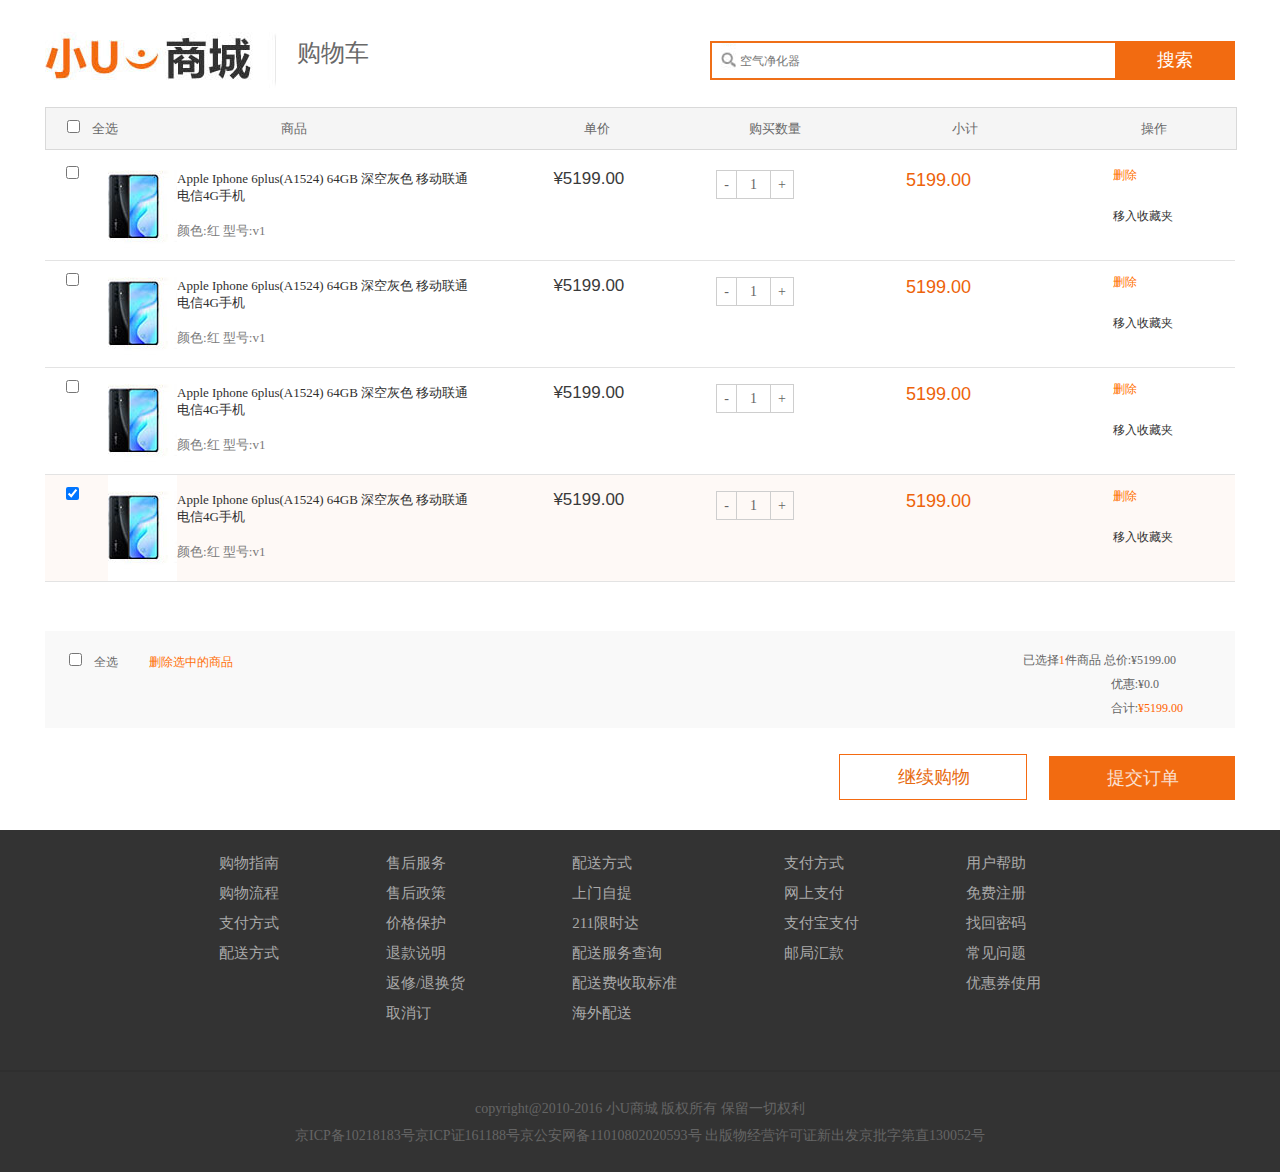
<file: shop.html>
<!DOCTYPE html>
<html lang="en">
<head><meta charset="UTF-8">
    <meta name="viewport" content="width=device-width, initial-scale=1.0">
    
    <meta name="description" content="【中公优就业-职业IT培训机构】提供互联网营销、JAVA大数据、UI/UE、Web前端、Python人工智能、PHP、软件测试、AV/VR、Linux等IT培训课程。 靠谱IT培训，上优就业。">
    <meta name="keywords" content="IT培训,IT培训机构,大学生IT培训,IT培训学校,IT培训班">
    <title>请登录</title>
    <link rel="icon" href="./images/title_icon.ico">
    <link rel="stylesheet" href="./css/reset.css">
    <link rel="stylesheet" href="./css/shop.css">

</head>
<body>
    <div class="nav clearfix">
         <div class="inner clearfix">
            <div class="navbar clearfix">
                <a class=" logo" href="index.html"><img src="./images/xiaou_02.jpg" alt=""></a>
                <h3>购物车</h3>

                <div class="search">
                <input type="text" placeholder="空气净化器"><input type="submit" value="搜索">
                </div>
            </div>
         </div>
    </div>

    <div class="main inner clearfix">
            <div class="main_top ">
                <div class="div1">
                 <dl class="dl1">
                    <dt class="dt1"><label><input type="checkbox" name="check" ><span>全选</span></label></dt>
                    <dt class="dt2">商品</dt>
                    <dt class="dt3">单价</dt>
                    <dt class="dt4">购买数量</dt>
                    <dt class="dt5">小计</dt>
                    <dt class="dt6">操作</dt>
                 </dl>
                </div>
                <div class="div2 top">
                 <dl class="dl1">
                    <dt class="dt1"><label><input type="checkbox" name="check" ><a href="#"><img src="./images/vivo_03.jpg" alt="手机"></a></label></dt>
                    <dt class="dt2"><em>Apple Iphone 6plus(A1524) 64GB 深空灰色 移动联通<br>电信4G手机</em><br><i>颜色:红   型号:v1</i></dt> 
                    <dt class="dt3">¥5199.00</dt>
                    <dt class="dt4"><a class="a1" href="#">-</a>
                        <a class="a2" href="#">1</a>
                        <a class="a3" href="#">+</a></dt>
                    <dt class="dt5">5199.00</dt>
                    <dt class="dt6"><a class="a1" href="#">删除</a><br>
                        <a class="a2" href="#">移入收藏夹</a></dt>
                 </dl>
                </div>
                <div class="div2">
                 <dl class="dl1">
                    <dt class="dt1"><label><input type="checkbox" name="check" ><a href="#"><img src="./images/vivo_03.jpg" alt="手机"></a></label></dt>
                    <dt class="dt2"><em>Apple Iphone 6plus(A1524) 64GB 深空灰色 移动联通<br>电信4G手机</em><br><i>颜色:红   型号:v1</i></dt> 
                    <dt class="dt3">¥5199.00</dt>
                    <dt class="dt4"><a class="a1" href="#">-</a>
                        <a class="a2" href="#">1</a>
                        <a class="a3" href="#">+</a></dt>
                    <dt class="dt5">5199.00</dt>
                    <dt class="dt6"><a class="a1" href="#">删除</a><br>
                        <a class="a2" href="#">移入收藏夹</a></dt>
                 </dl>
                </div>
                <div class="div2">
                 <dl class="dl1">
                    <dt class="dt1"><label><input type="checkbox" name="check" ><a href="#"><img src="./images/vivo_03.jpg" alt="手机"></a></label></dt>
                    <dt class="dt2"><em>Apple Iphone 6plus(A1524) 64GB 深空灰色 移动联通<br>电信4G手机</em><br><i>颜色:红   型号:v1</i></dt> 
                    <dt class="dt3">¥5199.00</dt>
                    <dt class="dt4"><a class="a1" href="#">-</a>
                        <a class="a2" href="#">1</a>
                        <a class="a3" href="#">+</a></dt>
                    <dt class="dt5">5199.00</dt>
                    <dt class="dt6"><a class="a1" href="#">删除</a><br>
                        <a class="a2" href="#">移入收藏夹</a></dt>
                 </dl>
                </div>
                <div class="div2 div3">
                 <dl class="dl1">
                    <dt class="dt1"><label><input type="checkbox" name="check" checked><a href="#"><img src="./images/vivo_03.jpg" alt="手机"></a></label></dt>
                    <dt class="dt2"><em>Apple Iphone 6plus(A1524) 64GB 深空灰色 移动联通<br>电信4G手机</em><br><i>颜色:红   型号:v1</i></dt> 
                    <dt class="dt3">¥5199.00</dt>
                    <dt class="dt4"><a class="a1" href="#">-</a>
                        <a class="a2" href="#">1</a>
                        <a class="a3" href="#">+</a></dt>
                    <dt class="dt5">5199.00</dt>
                    <dt class="dt6"><a class="a1" href="#">删除</a><br>
                        <a class="a2" href="#">移入收藏夹</a></dt>
                 </dl>
                </div>

                
                
            </div>

            <div class="main_bottom inner">
                <div class="bottom clearfix">
                    <label><input type="checkbox" name="check" ><span>全选</span><a href="#">删除选中的商品</a></label>
                    <div class="div1">
                        <p>已选择<span>1</span>件商品 总价:¥5199.00</p>
                    <p class="p1">优惠:¥0.0</p>
                    <p class="p1">合计:<span>¥5199.00</span></p>
                    </div>
                    
                </div>
            </div>

            <div class="box fr"><a href="#">提交订单</a></div>
            <div class="box1 fr"><a href="#">继续购物</a></div>
    </div>
   
    

    <!-- footer -->
    <div class="footer">
        <div class="inner">
            <div class="items clearfix items_left">
                <ul>
                    <li class="items_li1"><a href="#">购物指南</a></li>
                    <li><a href="#">购物流程</a></li>
                    <li><a href="#">支付方式</a></li>
                    <li><a href="#">配送方式</a></li>
                </ul>
            </div>
            <div class="items items_le">
                <ul>
                    <li class="items_li1"><a href="#">售后服务</a></li>
                <li><a href="#">售后政策</a></li>
                <li><a href="#">价格保护</a></li>
                <li><a href="#">退款说明</a></li>
                <li><a href="#">返修/退换货</a></li>
                <li><a href="#">取消订</a></li>
                </ul>
                
            </div>
            <div class="items items_le">
                <ul><li class="items_li1"><a href="#">配送方式</a></li>
                <li><a href="#">上门自提</a></li>
                <li><a href="#">211限时达</a></li>
                <li><a href="#">配送服务查询</a></li>
                <li><a href="#">配送费收取标准</a></li>
                <li><a href="#">海外配送</a></li>
            </ul>
                
            </div>
            <div class="items items_le">
                <ul>
                    <li class="items_li1"><a href="#">支付方式</a></li>
                <li><a href="#">网上支付</a></li>
                <li><a href="#">支付宝支付</a></li>
                <li><a href="#">邮局汇款</a></li>
                </ul>
                
            </div>
            <div class="items items_le">
                <ul>
                    <li class="items_li1"><a href="#">用户帮助</a></li>
                <li><a href="#">免费注册</a></li>
                <li><a href="#">找回密码</a></li>
                <li><a href="#">常见问题</a></li>
                <li><a href="#">优惠券使用</a></li>
                </ul>
                
            </div>
        </div>
    </div>

    <div class="copy">
        <p class="copy_p1">copyright@2010-2016 小U商城 版权所有 保留一切权利</p>
        <p class="copy_p2">京ICP备10218183号京ICP证161188号<a href="#">京公安网备</a>11010802020593号 出版物经营许可证新出发京批字第直130052号</p>
    </div>
    

    
    
</body>
</html>
</file>
<file: css/public.css>
@charset "utf-8";
.inner{
    width: 1190px;
    margin: 0 auto;
}
.toolbar ul .cold6f a{
    color: #ea6f0f;
}
.header ul .cold6f a{
    color: #ea6f0f;
}
.clearfix{
    zoom:1;/*IE浏览器清浮动*/
}
.clearfix:after{
    content:'';/*添加一个空内容*/
    display:block;/*转块*/
    clear:both;/*清浮动*/
}
.fl{
    float:left;
}
.fr{
    float:right;
}
/* toolbar */
.iconfont{
    color: orange;
}
.toolbar{
    background: #f5f5f5;
    border: 1px solid #efefef;
}
.toolbar ul li{
    float: left;
    margin: 0 12px 0 10px;
}
.toolbar ul li a{
    font: 12px/35px "微软雅黑";
    color: #656565;
}
.toolbar .down{
    position: relative;
    top: 7px;
    margin-left: 5px;
}
.toolbar .down::before,
.toolbar .down::after{
    content: "";
    position: absolute;
    left: 0;
    top: 0;
    width: 0;
    height: 0;
    border: 5px solid;
    border-color: #f5f5f5 transparent;
    border-bottom: 0;
}
.toolbar .down::before{
    border-color: #d1d1d1 transparent;
    top: 1px;

}
.toolbar .addreIcon{
    display: inline-block;
    width: 13px;
    height: 18px;
    background: url(../images/icons.jpg) no-repeat 0 0;
    margin-right: 5px;
    vertical-align: middle;

}
.toolbar .arr{
    position: relative;
    top: 12px;
    width: 0;
    height: 0;
    border-width: 6px 6px 0;
    border-style: solid;
    border-color: #bbbbbb transparent;
    margin-left: 4px;
}
 .toolbar .cartIcon{
     display: inline-block;
     width: 14px;
     height: 14px;
     background: url(../images/icons.jpg) no-repeat 0 -22px;
     margin-right: 8px;
}

/* header */

.header .logo{
    padding: 35px 0 34px;

}

.header form{
    margin: 30px 0 0 155px;

}

.header .search input[type=text]{
    width: 390px;
    height: 36px;
    background: url(../images/icons.jpg) no-repeat 9px -37px;
    padding-left:28px;
    border: 2px solid #ef6f18;
    border-right: none;
    font: 12px/40px "微软雅黑";
    color: #acacac;

}
.header .search input[type=submit]{
    height: 40px;
    background: #f26b11;
    padding: 0 42px;
    font: 18px/40px "微软雅黑";
    color:#fff;
    vertical-align: top;
}
.header .keyWordNew{
    margin-left: -9px;
    padding-top: 8px;
    
}
.header .keyWordNew a{
    float: left;
    padding: 0 11px 0 9px;
    border-right: 1px solid #9c9c9c;
    font: 12px/14px "微软雅黑";
    color:#a0a0a0;

}
.header .keyWordNew .last{
    border-right-color:transparent;
}





/* navbar */
.navbar .inner ul li{
    float: left;
    
}
.navbar .inner{
    position: relative;
}

.navbar .inner ul li a{
    font: 15px/38px "微软雅黑";
    color: #2a2a2a;
    padding-left: 14px;
    padding-right: 14px;
}
.navbar .inner .nav_li1{
   padding-left: 199px;
}
.navbar .menu{
    /* 不占位,直接设置absolute */
    position: absolute;
    left: 0;
    top: 0;
    width: 190px;

}
.navbar .left{
    width: 190px;
}
.navbar .menu .left h3{
    background: #f26b11;
    line-height: 38px;
    font: 13px/38px "微软雅黑";
    width: 190px;

}
.navbar .menu .left h3 i{
    display: inline-block;
    width: 12px;
    height: 10px;
    background: url(../images/icons.jpg) no-repeat 0 -72px;
    margin-right: 5px;
    margin-left: 9px;


}
.navbar .menu .left ul li{
    background: #262221;
    width: 100%;
    
}
/* .navbar .menu .left ul li span{
    padding-left: 5px;
    padding-right: 9px;
    
} */
.navbar .menu .left ul li a{
    font: 14px/32px "微软雅黑";
    color: #fff;

}

/* footer */
.footer{
    height: 240px;
    background-color: #333333;
}
.footer .items{
    float: left;
    /* margin-left: 107px; */
    margin-top: 18px;
}
.footer .items ul li a{
    font: 15px/30px "微软雅黑";
    color: #a9a9a9;

}
.footer .items ul.items_li1{
    font: 20px/47px  "微软雅黑";
    color: #a9a9a9;

}
.items_left{
    margin-left: 174px;
}
.items_le{
    margin-left: 107px;
}

/* copy */
.copy{
    background-color: #333333;
    height: 100px;
    text-align: center;
    border-top: 2px double #2f2f2f;
}
.copy p,a{
    font: 14px/27px "微软雅黑";
    color: #656565;
}
.copy .copy_p1{
    padding-top: 23px;
}
.copy .copy_p2{
    padding-bottom: 23px;

}
</file>
<file: css/index.css>
@charset "utf-8";
.clearfix {
  zoom: 1; /*IE浏览器清浮动*/
}
.clearfix:after {
  content: ""; /*添加一个空内容*/
  display: block; /*转块*/
  clear: both; /*清浮动*/
}
.fl {
  float: left;
}
.fr {
  float: right;
}

/* banner */
.banner {
  height: 482px;
  background: #f6494d;
}

/* main */
.main {
  height: 3326px;
  background: #f2f2f2;
}
.main .content {
  padding-top: 20px;
  position: relative;
}
.content_left1 {
  width: 790px;
  height: 330px;
  background: #ffffff;
  float: left;
}
.content_right1 {
  width: 390px;
  height: 330px;
  background: #ffffff;
  float: left;
  margin-left: 10px;
}

.content_left1 .p1 {
  float: left;
  font: bold 15px/44px "微软雅黑";
  color: #f0621a;
  padding-left: 20px;
}
.content_left1 .p1 span {
  font: 14px/44px "微软雅黑";
  color: #3e3e3e;
}
.content_left1 i {
  font: bold 16px/44px "微软雅黑";
  color: #fff;
  background: #212d15;
  border-radius: 2px;
  margin-left: 16px;
}

.content_left1 .p2 {
  float: right;
}
.content_left1 .p2 .a1 {
  background: #f1670e;
  font: bold 14px/44px "微软雅黑";
  color: #f8faf9;
  padding-left: 11px;
  padding-right: 11px;
  border-radius: 10px;
  margin-right: 20px;
}
.content_left1 .p2 .a2:hover {
  background: #f1670e;
  color: #f8faf9;
}
.content_left1 .p2 .a2 {
  padding-right: 11px;
  font: bold 14px/44px "微软雅黑";
  color: #363636;
  padding-left: 11px;
  padding-right: 11px;
  border-radius: 10px;
}

.content_left1 .content_top {
  height: 45px;
  border-bottom: 1px solid #ededed;
}
.content_right1 .content_top1 {
  height: 45px;
  border-bottom: 1px solid #ededed;
}
.content_middle1,
.content_middle2,
.content_middle3,
.content_middle4 {
  float: left;
}
.main .content_middle1 .img1 {
  padding-left: 45px;
  padding-top: 31px;
}
.main .content_middle1 .p3 {
  padding-left: 20px;
  padding-top: 21px;
  font: 14px/25px "宋体";
  color: #565656;
}
.main .content_middle1 .p4 {
  padding-left: 20px;
  /* padding-top: 21px; */
  font: 20px/28px "Arial";
  color: #565656;
}
.main .content_middle1 .p4 span {
  /* padding-left: 20px; */
  /* padding-top: 21px; */
  font: 14px/28px "微软雅黑";
  color: #a3a3a3;
  text-decoration: line-through;
}
.main .content_middle1 .p5 {
  /* padding-left: 20px; */
  /* padding-top: 21px; */
  font: 14px/ "微软雅黑";
  color: #a8a8a8;
}
.main .content_middle1 .div1 {
  margin-left: 20px;
  width: 36px;
  border-bottom: 4px solid #f37409;
  float: left;
}
.main .content_middle1 .div2 {
  /* margin-left: 56px; */
  width: 64px;
  border-bottom: 4px solid #fce7ee;
  float: left;
}
.content_right1 .content_top1 p {
  font: 22px/44px "微软雅黑";
  color: #303030;
  padding-left: 16px;
}
.content_right1 .content_top1 p a {
  font: 14px/44px "微软雅黑";
  color: #999999;
  padding-left: 247px;
}
.content_right1 .img1 {
  padding-top: 11px;
  padding-left: 20px;
}
.content_right1 .img2 {
  padding-top: 10px;
  padding-left: 20px;
}
.content_right1 .img3,
.img4 {
  padding-top: 10px;
  padding-left: 12px;
}
.content_left2 {
  width: 390px;
  height: 426px;
  background: #ffffff;
  float: left;
  margin-top: 20px;
}
.content_top2 {
  width: 390px;
  height: 44px;
  background: #fcf6f6;
}
.content_top2 p {
  font: bold 19px/44px "微软雅黑";
  color: #e65f5b;
  padding-left: 20px;
}
/* 利用伪元素在前面加方块 */
.content_top2 p::before {
  content: "";
  display: block;
  width: 5px;
  height: 20px;
  background:#dd5955 ;
  float: left;
  position: relative;
  top: 12px;
  left: -20px;
}
.content_top5 p::before {
  content: "";
  display: block;
  width: 5px;
  height: 20px;
  background: #5b9cc2;
  float: left;
  position: relative;
  top: 12px;
  left: -20px;
}
.content_top7 p::before {
  content: "";
  display: block;
  width: 4px;
  height: 20px;
  background: #936886;
  float: left;
  position: relative;
  top: 12px;
  left: -10px;
}
.content_top2 p a {
  font: bold 14px/44px "微软雅黑";
  color: #9a9997;
  padding-left: 256px;
}
.content_left2 .content_top3 ul li {
  float: left;
}
.content_left2 .content_top3 {
  height: 38px;
  border-bottom: 1px solid #f2f2f2;
}
.content_left2 .content_top3 ul li a {
  padding-left: 2px;
  padding-right: 2px;
  font: 15px/38px "微软雅黑";
}
.content_left2 .content_top3 ul .li1 {
  padding-left: 23px;
}
.content_left2 .content_top3 ul .li1 .a1 {
  background: #de6061;
  color: #f4ede5;

  border-radius: 5px;
}
.content_left2 .content_top3 ul li:hover a {
  background: #de6061;
  color: #f4ede5;
  border-radius: 5px;
}

.content_left2 .content_top3 ul .li2 {
  padding-left: 34px;
}
.content_left2 .content_top3 ul .li3 {
  padding-left: 40px;
}
.content_left2 .content_top3 ul .li4 {
  padding-left: 42px;
}
.content_left2 .content_top4 .div1 img {
  float: left;
  padding-top: 13px;
  padding-left: 27px;
}
.content_left2 .content_top4 .div1 .div2 {
  float: left;
}
.content_left2 .content_top4 .div1 .div2 .p1 {
  font: 12px/34px "微软雅黑";
  color: #616161;
  padding-top: 15px;
  padding-left: 23px;
}
.content_left2 .content_top4 .div1 .div2 .p2 {
  font: 14px/34px "微软雅黑";
  color: #e7546e;
  padding-top: 12px;
  padding-left: 23px;
}
.content_left2 .content_top4 .div1 .div2 .p2 span {
  display: inline-block;
  width: 100px;
  height: 34px;
  font: 12px/34px "微软雅黑";
  background: #fef0f0;
  border-radius: 5px;
  color: #e7546e;
  padding-top: 12px;
  padding-left: 23px;
  margin-left: 79px;
}
.content_right2 {
  width: 790px;
  height: 426px;
  background: #ffffff;
  float: left;
  margin-top: 20px;
  margin-left: 10px;
}
.content_right2 .content_top5 {
  height: 45px;
  background: #f8faf9;
}

.content_top5 p {
  font: bold 19px/44px "微软雅黑";
  color: #64a1d0;
  padding-left: 20px;
}
.content_top5 p a {
  font: bold 14px/44px "微软雅黑";
  color: #9a9997;
  padding-left: 637px;
}
.content_right2 .content_top6 img {
  padding-top: 12px;
  padding-left: 81px;
}
.content_right2 .content_top6 .div1 {
  width: 196px;
  height: 190px;
  float: left;
  border-right: 1px solid #f2f2f2;
  border-bottom: 1px solid #f2f2f2;
}
.content_right2 .content_top6 .p1 {
  font: 15px/25px "微软雅黑";
  color: #212121;
  padding-top: 13px;
  text-align: center;
}
.content_right2 .content_top6 .p2 {
  font: 12px/23px "微软雅黑";
  color: #f07525;
  padding-bottom: 14px;
  text-align: center;
}

.content_left3 {
  height: 100px;
  width: 100%;
}
.content_left3 img {
  width: 396px;
  height: 100px;
  margin-top: 19px;
  float: left;
}

.content_left4 {
  width: 190px;
  height: 260px;

  float: left;
}
.content_left4 img {
  width: 190px;
  height: 260px;
  margin-top: 20px;
  float: left;
}

.content_right4 {
  width: 990px;
  height: 260px;
  float: left;
  margin-left: 10px;
  margin-top: 20px;
  background: #ffffff;
  border-bottom: 3px solid #e0dedf;
}
.content_right4 .div1 p {
  font: 14px "微软雅黑";
  color: #282828;
  padding-top: 54px;
  padding-left: 24px;
}
.content_right4 .div1 img {
  padding-left: 38px;
  padding-top: 48px;
}
.content_right4 .div1 {
  float: left;
  margin-left: 20px;
}

.content_left5 {
  width: 590px;
  height: 405px;
  /* background: #f9f9f9; */
  background: #ffffff;
  float: left;
  margin-top: 20px;
}
.content_left5 .content_top7 {
  height: 45px;
  background: #f9f9f9;
}
.content_left5 .content_top7 p {
  font: 14px/45px "微软雅黑";
  color: #676661;
  padding-left: 10px;
}
.content_left5 .content_top7 p{
    display: inline-block;
    background-image: url(../images/erweima_07.jpg) no-repeat;
    left: 95px;
    top: 14px;
    /* background-repeat: no-repeat;
    background-position: left 95px top 14px; */
    
}
.content_left5 .content_top7 p .a1 {
  padding-left: 175px;
}
.content_left5 .content_top7 p .a2,
.a3,
.a4 {
  padding-left: 20px;
}
.content_left5 .content_top7 p span {
  font: bold 18px/45px "微软雅黑";
  color: #9c64ad;
}
.content_left5 .div1 .div2 {
  width: 160px;
  height: 60px;
  border-top-right-radius: 10px;
  border-bottom-right-radius: 10px;
  background-color: rgba(0, 0, 0, 0.2);
  position: absolute;
  left: 0;
  bottom: 40px;
}
.content_left5 .div1 {
  position: relative;
}
.content_left5 .div1 .div2 .p1 {
  font: bold 20px "微软雅黑";
  padding-top: 10px;
  padding-left: 14px;
}
.content_left5 .div1 .div2 .p2 {
  font: bold 12px "微软雅黑";
  padding-top: 5px;
  padding-left: 14px;
}
.content_left5 .div1 img {
  width: 190px;
  height: 360px;
}
.content_left5 .div3 img {
  width: 77px;
  height: 107px;
  padding-left: 65px;
  padding-top: 11px;
}
.content_left5 .div3 {
  float: left;
  width: 198px;
  height: 178px;
  border-right: 1px solid #fdfdfd;
  border-bottom: 1px solid #fdfdfd;
}
.content_left5 .div3 .p1 {
  font: 16px "微软雅黑";
  color: #303531;
  padding-top: 17px;
  padding-left: 82px;
}
.content_left5 .div3 .p2 {
  font: 12px "微软雅黑";
  color: #a78ac0;
  padding-top: 7px;
  padding-left: 80px;
}
.content_left5 .div1 {
  float: left;
}
.haha {
  margin-left: 10px;
}

.content_left6 .content_bottom {
  width: 100%;
  height: 1022px;
  background: #ffffff;
  /* margin-top: 65px; */
}
.content_left6 .div1 p {
  display: inline-block;

  font: bold 18px/42px "微软雅黑";
  color: #232c17;
  margin-top: 30px;
}
.content_left6 .content_bottom .div2 {
  width: 236px;
  height: 340px;
  background: #ffffff;
  border-right: 1px solid #f1f1f1;
  border-bottom: 1px solid #f1f1f1;
  float: left;
}
.content_left6 .content_bottom .div2 img {
  padding-top: 20px;
  padding-left: 17px;
  padding-right: 18px;
}
.content_left6 .content_bottom .div2 .p1 {
  font: 12px/20px "微软雅黑";
  color: #38363b;
  padding-left: 17px;
}
.content_left6 .content_bottom .div2 .p2 {
  font: bold 16px/28px "微软雅黑";
  color: #fa6e16;
  padding-left: 17px;
}
.content_left6 .content_bottom .div2 .p3 {
  font: 12px/25px "微软雅黑";
  color: #e0faff;
  margin-left: 10px;
}
.content_left6 .content_bottom .div2 .p3 em {
  font: 12px/25px "微软雅黑";
  color: #e0faff;
  margin-left: 7px;
  background: #e91e00;
  border-top-left-radius: 3px;
  border-bottom-left-radius: 3px;
}
.content_left6 .content_bottom .div2 .p3 span {
  font: 12px/25px "微软雅黑";
  color: #e91e00;

  border: 1px solid #e91e00;
  border-top-right-radius: 3px;
  border-bottom-right-radius: 3px;
}
.content_left6 .content_bottom .div2 .p3 i {
  font: 12px/25px "微软雅黑";
  color: #e0faff;
  background: #e91e00;
  border: 1px solid #e91e00;
  border-radius: 3px;
  margin-left: 6px;
}
.content_left6 .content_bottom .div2 .p2 a {
  font: 12px/28px "微软雅黑";
  color: #fa6e16;
  border: 1px solid #fa6e16;
  margin-left: 98px;
}
.line {
  width: 310px;
  height: 2px;
  background: #cbcbcb;
  margin: 26px auto;
  position: relative;
}
.line p {
  font: 18px "Arial";
  color: #d3d2d0;
  padding-left: 10px;
  padding-right: 10px;
  position: absolute;
  left: 145px;
  top: -9px;
  background-color: #f2f2f2;
}

.guding ul li a {
  font: 12px/28px "微软雅黑";
  color: #333333;
  padding-left: 10px;
  padding-right: 10px;
}
.guding ul li {
  border: 1px solid #d7d7d7;
  border-bottom: none;
}
.guding ul .li1 {
  border-bottom: 1px solid #d7d7d7;
}
.guding ul .li2 {
  color: #f9ffff;
  background: #fb9f00;
}
.guding ul .li2 a {
  color: #f9ffff;
}
.guding ul li:hover {
  color: #f9ffff;
  background: #fb9f00;
}
.guding ul li:hover a {
  color: #f9ffff;
}

.guding {
  position: absolute;
  bottom: 240px;
  left: -75px;
}
</file>
<file: css/list.css>
@charset "utf-8";
.navbar .menu .left ul li{
    display: none;
}
.navbar .menu:hover .left ul li{
    display: block;
}
/* main */
.main_top{
    width: 100%;
    border-top: 2px solid #f26b11;
}
.main_top .div1 ul li{
    float: left;

}
.main_top .div1 ul li a{
   font: 12px/57px "宋体";
   color: #686868;
   margin-right: 8px;

}
.main_top .div1 ul li span{
   margin-left: 8px;
   margin-right: 6px;

}
.main_top .div1 ul .li1 a{
   color: #f06a11;
   border: 1px solid #f7cba8;

}
.main_top .div2 .div3{
    width: 100%;
    height: 40px;
     border-top: 1px solid #e5e1e0;
     float: left;
}
.main_top .div2 .div4{
    
     border-top: 1px solid #e5e1e0;
     float: left;
}
.main_top .div2 dt,dd{
    float: left;
}
.main_top .div2 .div3 span{
    padding-left: 22px;
    color: #e0b39c;
    line-height: 40px;
}
.main_top .div2 .div3 i{
    font: 12px/40px "宋体";
    color: #6d6865;
    padding-left: 10px;
    padding-right: 60px;
}
.main_top .div2 .div5 i{
    font: 12px/40px "宋体";
    color: #6d6865;
    padding-left: 10px;
    padding-right: 37px;
}
.main_top .div2 .div5{
    border-bottom: 1px solid #e5e1e0;
}
.main_top .div2 .dtr{
   float: right;
}
.main_top .div2 dt{
    background: #fcf7f4;
   
}
.main_top .div2 dd{
    font: 12px/40px "宋体";
    color: #6d6865;
    /* border-top: 1px solid #e5e1e0; */
}
.main_top .div2 dd a{
    margin-left: 22px;
    margin-right: 37px;
}
.main_top .div2 .div4 .dt1 span{
    padding-left: 22px;
    color: #e0b39c;
    line-height: 40px;
}
.main_top .div2 .div4 .dt1{
    height: 80px;
}
.main_top .div2 .div4 .dt1 i{
    font: 12px/40px "宋体";
    color: #6d6865;
    padding-left: 10px;
    padding-right: 37px;
    padding-bottom: 40px;
}

.main_left{
    width: 212px;
    height: 1214px;
    background: #fff;
    float: left;
    margin-top: 20px;
    border: 1px solid #e3e3e3;
}
.main_left h3{
    font: 16px/44px "微软雅黑";
    color: #fe1208;
    margin-left: 18px;
    border-left: 1px solid #e3e3e3;
}
.main_left .div1{
    width: 192px;
    height: 234px;
    margin-left: 18px;
    background-color: #fff;
    border-left: 1px solid #e3e3e3;
    
}
.main_left .div1 .img{
   width: 190px;
   height: 161px;
   
   overflow: hidden;

}
.main_left .div1 .p1{
   font: 12px/21px  "宋体";
   color: #f66a09;

}


.main_right .div1{
    width: 970px;
    height: 43px;
    background: #fcf7f4;
    float: right;
    margin-top: 20px;
}
.main_right .div1 ul li{
   float: left;
   background: #ffffff;
   margin-top: 8px;
   margin-left: 10px;
   border: 1px solid #d9d9d9;
   
}
.main_right .div1 ul li a{
    display: block;
    float: left;
   font: 12px/24px "宋体";
   color: #626262;
   padding-left: 15px;
   padding-right: 15px;
   border-right: 1px solid #d9d9d9;
}
.main_right .div1 ul li .a1{
    border-right: none;
}
.main_right .div1 ul li .a2{
    color: #ed001f;
}
.main_right .div1 ul li a:hover{
    color: #ed001f;
}

.main_right .div1 p{
   float: right;
   font: 12px/43px "宋体";
   color: #5f5b5a;
}
.main_right .div1 span{
   
   color: #cdc8c5;
}
.main_right .div1 i{
   font:bold 12px/43px "Arial";
   color: #e26a14;
}
.main_right .div1 em{
    color: #5f5b5a;
}
.main_right .div1 b{
    margin-right: 21px;
}

.main_right .div2{
    width: 225px;
    height: 370px;
   float: right;
    margin-top: 18px;
    margin-left: 10px;
    background-color: #fff;
    border: 3px solid #fff;
}
.main_right .div2 .div3{
    width: 189px;
    height: 122px;
    margin: 53px auto;
    
}
.main_right .div2 .p1{
    font: 20px/24px "Arial";
    color: #fc640e;
    margin-left: 21px;
    margin-top: 40px;   
}
.main_right .div2 .p2{
    font: 12px/20px "宋体";
    color: #676767;
    margin-left: 21px;
    margin-top: 8px; 
}
.main_right .div2 .p3{
    font: 12px/18px "宋体";
    color: #ff5f00;
    margin-left: 21px;
     
}
.main_right .div2 .p4{
    font: 12px/40px "宋体";
    color: #a6a6a6;
    margin-left: 21px;
     
}
.main_right .div2 .p4 span{
    font: 13px/40px "宋体";
    color: #e84200;
     
}
.main_right .div2 a{
    font: 12px/28px "宋体";
    color: #606060;
    padding-left: 39px;
    padding-right: 12px;
    float: left;
    border: 1px solid #dbdbdb;
    margin-right: -1px;
   
}
.main_right .div2 .a1{
    margin-left: 21px;
    background-image: url(../images/gouwuche_03.jpg);
    background-repeat: no-repeat;
    background-position: left 6px;
    /* background-position: top 5px; */
    
   
}
.main_right .div2 .a2{
    background-image: url(../images/aixin_03.jpg);
    background-repeat: no-repeat;
    background-position: left 6px;
}
.main_right .div2:hover{
   border: 3px solid #f46918;
}


.line{
    margin-left: 515px;
} 
.line ul li a{
    font: 14px/28px "宋体";
    color: #a7a7a7;
    padding-left: 10px;
    padding-right: 10px;
    border: 1px solid #e4e4e4;
}
.line ul li .a1,.a3{
    
    padding-left: 17px;
    padding-right: 17px;
    
}
.line ul li .a2{
    border: none;
    
}
.line ul li .a4{
    color: #f76915;
    border: 1px solid #f76915;
}
.line ul li a:hover{
    color: #f76915;
    border: 1px solid #f76915;
}


line ul li{
    float: left;
    
}
</file>
<file: css/goods.css>
@charset "utf-8";
.navbar .menu .left ul li{
    display: none;
}
.navbar .menu:hover .left ul li{
    display: block;
}
/* main */
.main{
    width: 100%;
    border-top: 2px solid #f26b11;
}

.main .div1 ul li{
    float: left;
}
.main .div1 ul li a{
   font: 12px/62px "宋体";
   color: #636363;
}
.main .div1 ul li span{
   margin-left: 5px;
   margin-right: 4px;
}


.main .main_left ul li a img{
    vertical-align: middle;
    padding-left: 20px;
   padding-right: 15px;
   border-right: 2px solid #e2e2e2;

}
.main_left{
    width: 420px;
    height: 502px;
    float: left;
}
.main .main_left ul li .a1{
    margin-left: 40px;

}
.main .main_left ul li .a2 img{
   border-right: none;
}
/* .main .main_left ul li{
  
} */
.main .main_left .div1{
    height: 29px;
     background-image: url(../images/find_03.jpg);
     background-repeat: no-repeat;
     background-position: 390px;
}

.main .main_left .div2{
    height: 86px;
    margin-top: 10px;
}
.main .main_left .div2 .btn_left{
    width: 20px;
    height: 67px;
    background-image: url(../images/left_07.jpg);
    float: left;
    /* background-repeat: no-repeat; */
}
.main .main_left .div2 .btn_right{
    width: 20px;
    height: 67px;
    background-image: url(../images/right_07.jpg);
    float: right;
    /* background-repeat: no-repeat; */
}

.main .main_left .div2 a{
   /* margin-left: 20px; */
   margin-left: 3px;
   

}
.main .main_left .div2 img{
   
   border: 1px solid #eeeeee;

}
.main .main_left .div2 .a1{
   margin-left: 8px; 
  
}
.main .main_left .div2 .a1 img{
   
   border: 2px solid #ef6e1a;
}
.main .main_left .div2 img:hover{
   
   border: 2px solid #ef6e1a;
}

.main .main_right{
   float: right;
    width: 749px;
    height: 502px;
    margin-left: 21px;
}
.main .main_right h3{
   font: 16px/25px "微软雅黑";
   color: #080808;
}
.main .main_right p{
   font: 14px/27px "微软雅黑";
   color: #606060;
}
.main .main_right p a{
   color: #ec641a;
   text-decoration: underline;
}
.main .main_right .div1{
    margin-top: 13px;
   height: 130px;
   background: #fdf8f4;
}
.main .main_right .div1 .p1{
    margin-top: 20px;
   font: 12px/33px "宋体";
   color: #85827d;
}
.main .main_right .div1 p{
    margin-left: 19px;
}
.main .main_right .div1 .p1 span{
    display: inline-block;
    margin-top: 20px;
    margin-left: 20px;
   font: 30px/33px "Arial";
   color: #ed6700;
}
.main .main_right .div1 .p1 a{
    margin-top: 20px;
   font: 12px/33px "宋体";
   color: #85827d;
   margin-left: 455px;
   text-decoration: none;
}
.main .main_right .div1 .p1 a:hover i{
   background-color: #e86105;
}
.main .main_right .div1 .p2,.p3{
    
   font: 12px/36px "宋体";
   color: #85827d;
   
}
.main .main_right .div1 .p2 a{
   color: #d46e1c;
   text-decoration: underline;
   margin-left: 20px;
   
}
.main .main_right .div1 .p3 span{

   color: #28231f;
   margin-left: 20px;
   
}
.main .main_right .p4{
    margin-top: 25px;
    font: 16px/26px "微软雅黑";
    color: #f94e00;
}
.main .main_right .p4 em{
    font: 12px/30px "宋体";
    color: #757575;
    margin-left: 20px;
}
.main .main_right .p4 span{
    margin-left: 22px;
    border: 2px solid #f16a10;
    color: #f16a10;
}
.main .main_right .p4 i{
    margin-left: 20px;
    border: 2px solid #ebebeb;
    color: #ebebeb;
}
.main .main_right .p5{
    margin-left: 90px;
    color: #ebebeb;
}
.main .main_right .p5 span{
    font: 16px/26px "微软雅黑";
    border: 2px solid #ebebeb;
}
.main .main_right .p5 i{
    margin-left: 20px;
    font: 16px/26px "微软雅黑";
    border: 2px solid #ebebeb;
}

.main .main_right .div2 p{
    font: 12px/30px "宋体";
    color: #757575;
    margin-left: 20px;
    float: left;
    
}
.main .main_right .div2 a{
    text-decoration: none;
    font: 15px/28px "Arial";
    color: #757575;
    border: 1px solid #cecece;
    float: left;
    border-right:none;
   
}
.main .main_right .div2 .a1{
    margin-left: 22px;
    padding-left: 7px;
    padding-right: 7px;
}
.main .main_right .div2 .a2{
    
    padding-left: 17px;
    padding-right: 21px;
}
.main .main_right .div2 .a2{
    
    padding-left: 17px;
    padding-right: 21px;
}
.main .main_right .div2 .a3{
    border-right:1px solid #cecece;
    padding-left: 7px;
    padding-right: 7px;
}
.main .main_right .div2{
    margin-top: 30px;
}

.main .main_right .div4,.div5{
    float: left;
    width: 186px;
    height: 46px;
    margin-top: 25px;

}
.main .main_right .div4{
    background: #f26b11;
    margin-left: 20px;
}
.main .main_right .div5{
   border: 1px solid #f26b11;
    margin-left: 17px;
}
.main .main_right .div4 a{
    background: #f26b11;
    font:bold 18px/46px "微软雅黑";
    color: #f7f9f6;
    padding-left: 65px;
    background-image: url(../images/gwc_03.jpg);
    background-repeat: no-repeat;
    background-position: 32px;
}
.main .main_right .div5 a{
    
    font: 18px/46px "微软雅黑";
    color: #d67735;
    padding-left: 56px;
}
.main .main_right .div5:hover{
    background: #f26b11;
}
.main .main_right .div5:hover a{
    font:bold 18px/46px "微软雅黑";
    color: #f7f9f6;
}


.main .main_bl{
    width: 208px;
    background:#fff;
    float: left;
    border: 1px solid #e3e3e3;
    border-top: 2px solid #ff8f3e;
}
.main .main_bl h3{
    font: 16px/44px "微软雅黑";
    color: #eb691b;
    margin-left: 17px;
    
}
.main_bl .div1{
    width: 192px;
    height: 234px;
    margin-left: 15px;
    background-color: #fff;
   
    
}
.main_bl .div1 .img{
   width: 190px;
   height: 161px;
   
   overflow: hidden;

}
.main_bl .div1 .p1{
   font: 12px/21px  "宋体";
   color: #f66a09;

}


.main_br{
    width: 965px;
    height: 264px;
    background: #fff;
    float: right;
    border: 1px solid #e4e4e4;
}

.main_br ul li{
    float: left;
    /* border:1px solid #e4e4e4 ; */
    border-left: none;
    border-top: none;
    border-right: 1px solid #e4e4e4;
}


.main_br ul li a{
    font: bold 14px/38px "微软雅黑";
    color: #636363;
    padding-left: 26px;
    padding-right: 26px;
}
.main_br ul .li1{
   float: right;
   background: #f26b11;
   border-right: none;
}
.main_br ul{
    border-bottom:1px solid #e4e4e4 ;
}
.main_br ul .li1 a{
    font: bold 18px/38px "微软雅黑";
    color: #ffe4da;
    padding-left: 56px;
    background-image: url(../images/gwc_03.jpg);
    background-repeat: no-repeat;
    background-position: 23px;
}
.main_br ul .li2 a{
   color: #f66b26;
}
.main_br ul .li2{
   border-bottom: none;
}
.main_br p{
   font: 12px/30px "宋体";
   color: #575757;
   margin-left: 40px;
   margin-top: 22px;
}
.main_br dl{
    float: left;
    margin-left: 40px;
}
.main_br dl li{
    font: 12px/30px "微软雅黑";
    color: #616161;
}

.main_bt img{
    margin-left: 11px;
    width: 816px;
    height: 398px;
    float: left;
}
.main_bt .img1{
    margin-left: 221px;
}

.main_btr{
    width: 150px;
    height: 1174px;
    background: #f6f6f6;
    float: right;
    border: 1px solid #e4e4e4;
}
.main_btr ul li{
    font: 14px/40PX "宋体";
    color: #5a5a5a;
    margin-left: 58px;
    list-style: circle;
}
.main_btr ul .li1{
    color: #f25909;
}
.main_btr ul li:hover{
    color: #f25909;
}
</file>
<file: css/login.css>
@charset "utf-8";
.inner {
  width: 1190px;
  margin: 0 auto;
}
.nav {
  width: 100%;
  height: 107px;
  background: #fff;
 
}
.nav .inner .logo {
  float: left;
}
.nav .inner h3 {
  float: left;
  font: 24px/107px "微软雅黑";
  color: #696969;
  padding-left: 20px;
}
.content {
  width: 100%;
  height: 450px;
  background: #ff6a6c;
  overflow: hidden;
}

/* content */
.content .wrap {
  width: 350px;
  height: 377px;
  background: #ffffff;
  border-top: 3px solid #f36e11;
  margin-top: 35px;
  /* padding-top: 35px; */
  margin-left: 845px;
  
  background-image: url(../images/yzm_03.jpg);
  background-repeat: no-repeat;
  background-position: 261px 165px;
}
.content .wrap p{
    font: 18px/68px "微软雅黑";
    color: #2a2a2a;
    margin-left: 35px;
}
.content .wrap .p1{
    font: 12px/32px "宋体";
    color: #f6731b;
    margin-left: 35px;
    
}
.content .wrap input[type=email]{
    width: 242px;
    height: 34px;
    border: 1px solid #ef6f18;
    margin-left: 35px;
    padding-left: 36px;
    /* padding撑开36,输入框280-36-1x2 =240px*/
    background-image: url(../images/email_03.jpg);
    background-repeat: no-repeat;
}
.content .wrap input[type=password]{
    width: 242px;
    height: 34px;
    border: 1px solid #d8d8d8;
    margin-left: 35px;
    margin-top: 12px;
    padding-left: 36px;
    background-image: url(../images/lock_03.jpg);
    background-repeat: no-repeat;
}
.content .wrap input[type=text]{
    width: 206px;
    height: 40px;
    border: 1px solid #d8d8d8;
    margin-left: 35px;
    margin-top: 12px;
    /* padding-left: 36px; */
    /* background-image: url(../images/yzm_03.jpg);
    background-repeat: no-repeat; */
    
    
}
.content .wrap input[type=submit]{
    width: 278px;
    height: 40px;
    /* border: 1px solid #d8d8d8; */
    margin-left: 35px;
    margin-top: 24px;
    background: #f26b11;
    border-radius: 4px;
    font:  18px/40px "微软雅黑";
    color: #f5ffff; 
}
.content .wrap input[type=checkbox]{
    margin-left: 40px;
    margin-top: 13px;
    font: 12px/14px "宋体";
    color: #707070;
    
    
}
.content .wrap .a4{
     margin-left: 157px; 
    margin-top: 13px;
    font: 12px/14px "宋体";
    color: #707070;
    
}
.content .wrap form{
    height: 257px;
     border-bottom: 1px solid #efefef;
    
}
.content .wrap .div1 a{
    font: 12px/51px "宋体";
    color: #676767;
    margin-left: 30px;
    padding-left: 14px;
}
.content .wrap .div1 .a5{
    color: #f35808;
}
.content .wrap .div1 .a1::before{
    content: "";
    display: block;
    width: 6px;
    height: 6px;
    background: #27a5f9;
    border-radius: 2px;
    float: left;
    position: relative;
    left: 40px;
    top: 21px;
    
}
.content .wrap .div1 .a2::before{
    content: "";
    display: block;
    width: 6px;
    height: 6px;
    background: #dc2b1b;
    border-radius: 2px;
    float: left;
    position: relative;
    left: 100px;
    top: 21px;
    
}
.content .wrap .div1 .a3::before{
    content: "";
    display: block;
    width: 6px;
    height: 6px;
    background: #1ae647;
    border-radius: 2px;
    float: left;
    position: relative;
    left: 162px;
    top: 21px;
    
}


.content .wrap input:hover{
    border: 1px solid #ef6f18;
}
.content img{
    float: left;
    position: relative;
    top: -35px;
}


/* copy */
.copy{
    background-color: #fff;
    height: 120px;
    text-align: center;
    
}
.copy p,a{
    font: 12px/26px "微软雅黑";
    color: #626262;
}
.copy .copy_p1{
    padding-top: 36px;
}
/* .copy .copy_p2{
    padding-bottom: 23px;

} */
</file>
<file: css/regsiter.css>
@charset "utf-8";
.inner {
  width: 1190px;
  margin: 0 auto;
}
.nav {
  width: 100%;
  height: 107px;
  background: #fff;
 
}
.nav .inner .logo {
  float: left;
}
.nav .inner h3 {
  float: left;
  font: 24px/107px "微软雅黑";
  color: #696969;
  padding-left: 20px;
}
.content {
  width: 100%;
  height: 555px;
  background: #f6f6f6;
  overflow: hidden;
}

/* content */
.content .wrap {
  width: 750px;
  height: 476px;
  background: #ffffff;
  border-top: 3px solid #f36e11;
  margin: 30px auto;
  background-image: url(../images/yzm_03.jpg);
  background-repeat: no-repeat;
  background-position: 412px 255px;
}
.content .wrap p{
    font: 24px/89px "微软雅黑";
    color: #383838;
    margin-left: 327px;
}
.content .wrap .p1{
    font: 12px/32px "宋体";
    color: #f6731b;
    margin-left: 186px;
}
.content .wrap input[type=email]{
    width: 378px;
    height: 34px;
    border: 1px solid #ef6f18;
    margin-left: 186px;
    padding-left: 36px;
    background-image: url(../images/email_03.jpg);
    background-repeat: no-repeat;
}
.content .wrap input[type=password]{
    width: 378px;
    height: 34px;
    border: 1px solid #d8d8d8;
    margin-left: 186px;
    margin-top: 12px;
    padding-left: 36px;
    background-image: url(../images/lock_03.jpg);
    background-repeat: no-repeat;
}
.content .wrap input[type=text]{
    width: 206px;
    height: 34px;
    border: 1px solid #d8d8d8;
    margin-left: 186px;
    margin-top: 12px;
    /* padding-left: 36px; */
    /* background-image: url(../images/yzm_03.jpg);
    background-repeat: no-repeat; */
    
    
}
.content .wrap input[type=submit]{
    width: 416px;
    height: 34px;
    /* border: 1px solid #d8d8d8; */
    margin-left: 186px;
    margin-top: 12px;
    background: #f26b11;
    border-radius: 4px;
    font: bold 20px "微软雅黑";
    color: #f5ffff; 
}
.content .wrap .p2{
    font: 12px/32px "宋体";
    color: #383838;
   margin-left: 332px;
   margin-top: 24px;
    
}
.content .wrap .p2 a{
    color: #fe6007;  
} 
.content .wrap input:hover{
    border: 1px solid #ef6f18;
}


/* copy */
.copy{
    background-color: #fff;
    height: 127px;
    text-align: center;
    
}
.copy p,a{
    font: 14px/27px "微软雅黑";
    color: #626262;
}
.copy .copy_p1{
    padding-top: 23px;
}
.copy .copy_p2{
    padding-bottom: 23px;

}
</file>
<file: css/shop.css>
@charset "utf-8";
.inner {
  width: 1190px;
  margin: 0 auto;
}
.nav {
  width: 100%;
  height: 107px;
  background: #fff;
 
}
.nav .inner .logo {
  float: left;
}
.nav .inner h3 {
  float: left;
  font: 24px/107px "微软雅黑";
  color: #696969;
  padding-left: 20px;
}

.nav .search input[type=text]{
    width: 375px;
    height: 35px;
    background: url(../images/icons.jpg) no-repeat 9px -37px;
    padding-left:28px;
    border: 2px solid #ef6f18;
    border-right: none;
    font: 12px/40px "微软雅黑";
    color: #acacac;

}
.nav .search input[type=submit]{
    height: 39px;
    background: #f26b11;
    padding: 0 42px;
    font: 18px/39px "微软雅黑";
    color:#fff;
    vertical-align: top;
}
.nav .search {
   float: right;
   margin-top: 41px;
}

/* main */

.main .main_top{
    width: 100%;
    height: 486px;
    /* background:lightpink; */
}
.main .main_top .div1{
    width: 100%;
    height: 41px;
   background: #f5f5f5;
   border: 1px solid #d9d9d9;
}

.main .main_top dl dt{
    float: left;
    font: 13px/41px "宋体";
    color: #696969;
}
.main .main_top .div1 dl .dt1{
    margin-left: 21px;
}
.main .main_top .div1 dl .dt1 span{
    margin-left: 12px;
}
.main .main_top .div1 dl .dt2{
    margin-left: 163px;
}
.main .main_top .div1 dl .dt3{
    margin-left: 277px;
}
.main .main_top .div1 dl .dt4{
    margin-left: 139px;
}
.main .main_top .div1 dl .dt5{
    margin-left: 151px;
}
.main .main_top .div1 dl .dt6{
    margin-left: 163px;
}


.main .main_top .div2{
    /* margin-top: 4px; */
   width: 100%;
   height: 106px;
   border-bottom: 1px solid #e3e3e3;
}
.main .main_top .top{
    margin-top: 4px;
   
}
.main .main_top .div2 dl .dt1{
    margin-left: 21px;
}
.main .main_top .div2 dl .dt1 img{
    margin-left: 29px;
}
.main .main_top .div2 dl .dt2{
    font: 13px/17px "宋体";
    color: #303030;
    margin-top: 16px;
}
.main .main_top .div2 dl .dt2 i{
    font: 13px/53px "宋体";
    color: #7a7a7a;
    
}
.main .main_top .div2 dl .dt3{
    margin-left: 85px;
    font: 17px/17px "Arial"; 
    color: #3a3a3a; 
    margin-top: 16px; 
}
.main .main_top .div2 dl .dt4{
    margin-left: 92px;
    font: 17px/17px "Arial"; 
    color: #cecece; 
    margin-top: 16px; 
}
.main .main_top .div2 dl .dt4 a{
    border: 1px solid #cecece;
    float: left;
    border-right:none;
    padding-left: 7px;
    padding-right: 7px;
}
.main .main_top .div2 dl .dt4 .a3{
    border-right: 1px solid #cecece;
    
}
.main .main_top .div2 dl .dt4 .a2{
    padding-left: 13px;
    padding-right: 13px;
    
}
.main .main_top .div2 dl .dt5{
    margin-left: 112px;
    font: 18px "Arial";
    color: #ed630a;
    margin-top: 16px;
    
}
.main .main_top .div2 dl .dt6{
    margin-left: 142px;
    
}
.main .main_top .div2 dl .dt6 .a1{
    font: 12px/17px "宋体";
    color: #ff7000;
    margin-top: 16px;
    
}
.main .main_top .div2 dl .dt6 .a2{
    font: 12px/17px "宋体";
    color: #303030;
    margin-top: 8px;
    
}
.main .main_top .div3{
    background: #fef9f6;
    
}
.main .main_top .div2:hover{
    background: #fef9f6;
    
    
}


.main .main_bottom .bottom{
    margin-top: 38px;
    width: 100%;
    height: 97px;
    background: #f9f9f9;
    position: relative;
}
.main .main_bottom .bottom label{
    margin-left: 24px;
}
.main .main_bottom .bottom label input{
    margin-top: 22px;
    font: 12px "宋体";
    color: #686868;
}
.main .main_bottom .bottom label span{
    font: 12px "宋体";
    color: #686868;
    margin-left: 12px;
}
.main .main_bottom .bottom label a{
    font: 12px "宋体";
    color: #ff6f08;
    margin-left: 31px;
}
.main .main_bottom p{
    font: 12px/24px "宋体";
    color: #646464;
}
.main .main_bottom .p1{
    margin-left: 88px;
}
.main .main_bottom span{
    color: #ff6400;
}
.main .main_bottom .div1{
    position: absolute;
    right: 52px;
    top: 17px;
}




.main .box1 a{
    font: 18px/42px "微软雅黑";
    color: #e76b11;
    border: 1px solid #f46a11;
    padding: 12px 56px 12px 58px;
    margin-right: 22px;
   
}
.main .box a{
    font: 18px/44px "微软雅黑";
    color: #fae0d1;
    background: #f26b11;
    padding: 12px 56px 12px 58px;
}
.main .fr{
    float: right;
    margin-top: 28px;
    margin-bottom: 30px;
}






/* footer */
.footer{
    height: 240px;
    background-color: #333333;
}
.footer .items{
    float: left;
    /* margin-left: 107px; */
    margin-top: 18px;
}
.footer .items ul li a{
    font: 15px/30px "微软雅黑";
    color: #a9a9a9;

}
.footer .items ul.items_li1{
    font: 20px/47px  "微软雅黑";
    color: #a9a9a9;

}
.items_left{
    margin-left: 174px;
}
.items_le{
    margin-left: 107px;
}

/* copy */
.copy{
    background-color: #333333;
    height: 100px;
    text-align: center;
    border-top: 2px double #2f2f2f;
}
.copy p,a{
    font: 14px/27px "微软雅黑";
    color: #656565;
}
.copy .copy_p1{
    padding-top: 23px;
}
.copy .copy_p2{
    padding-bottom: 23px;

}
</file>
